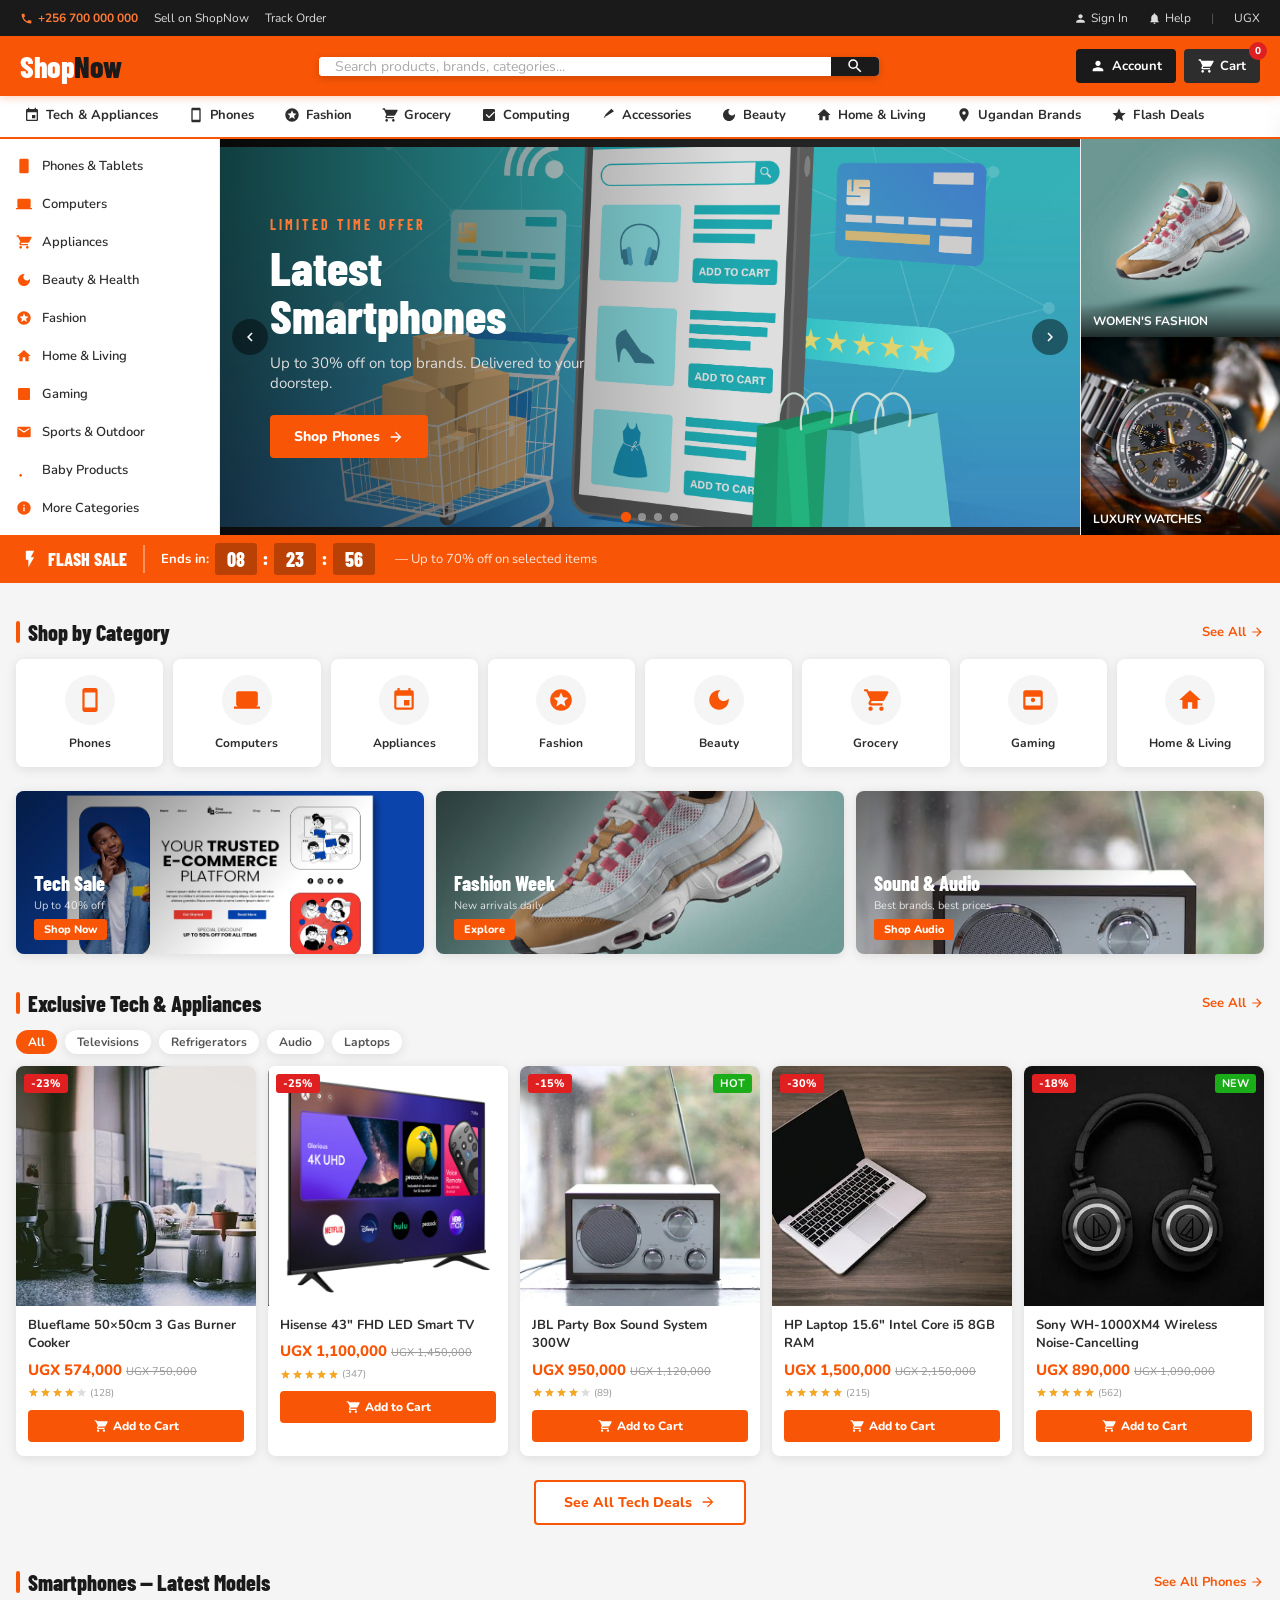
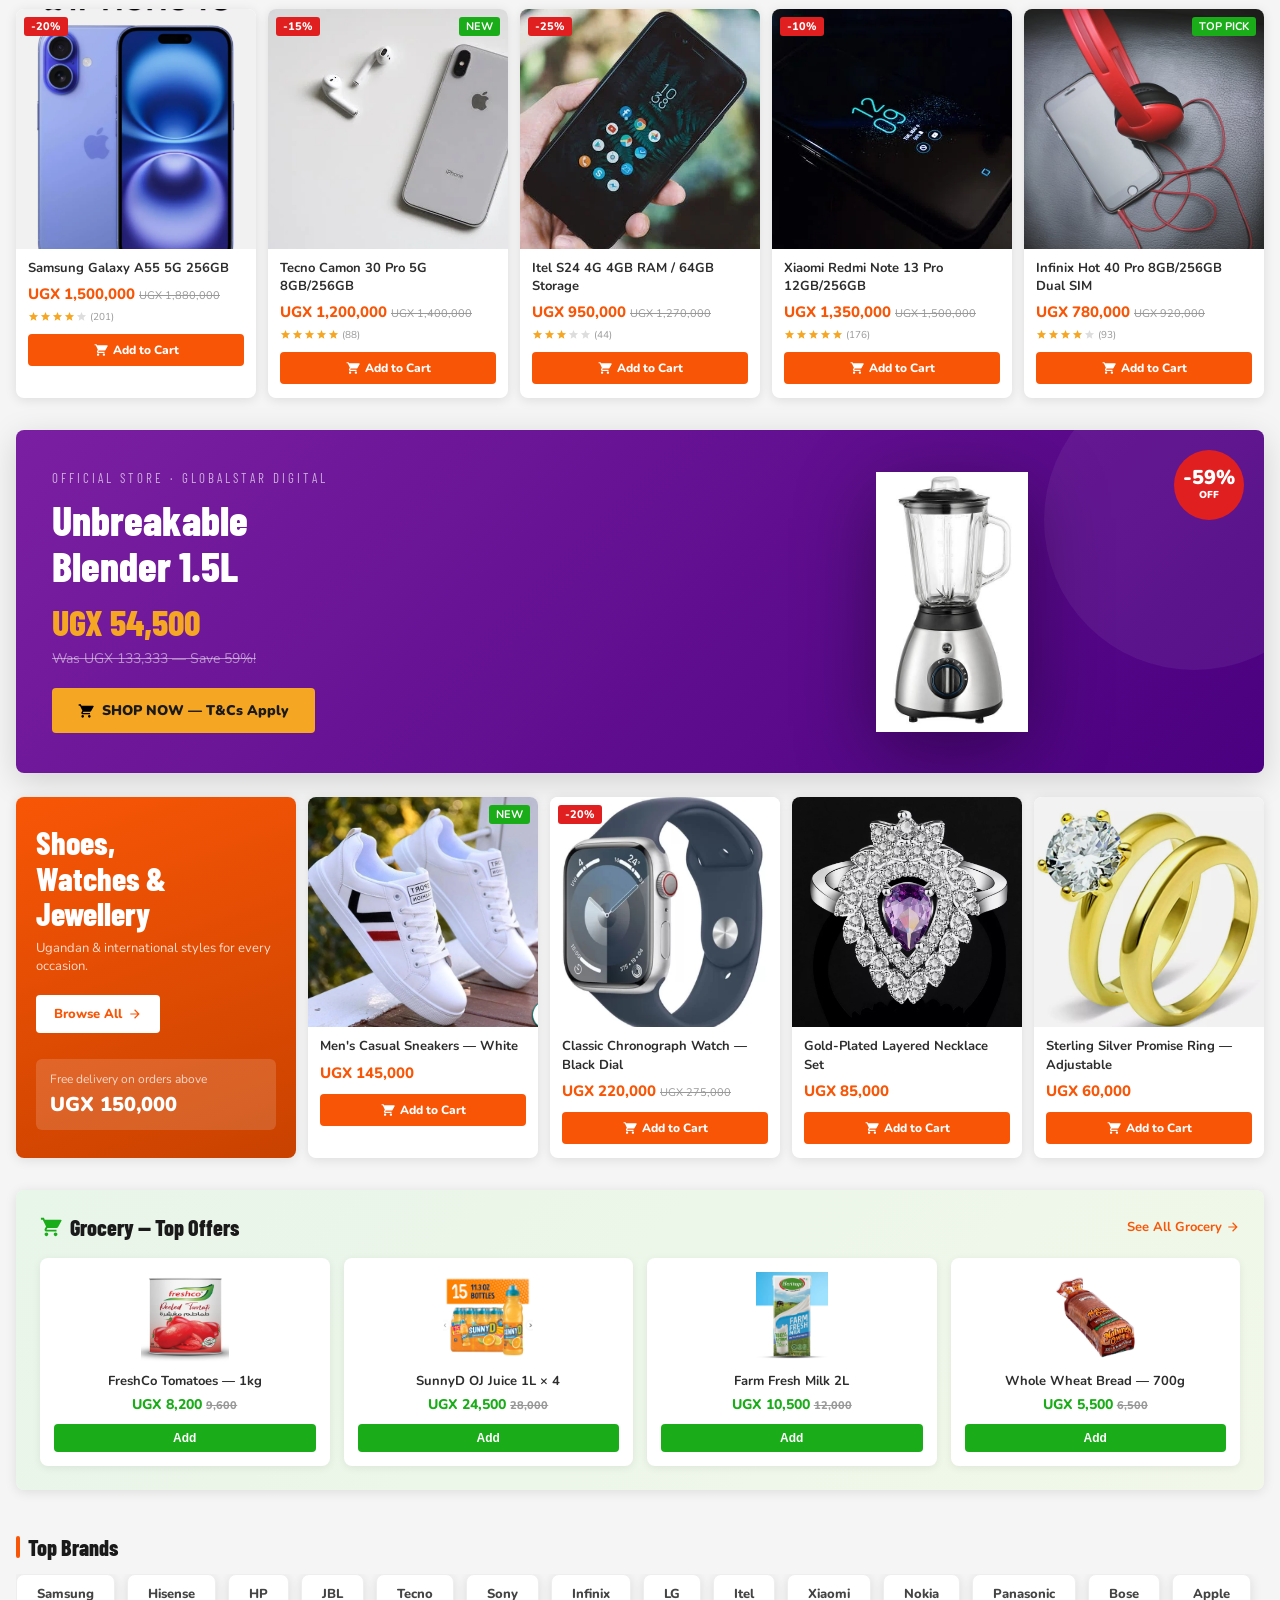
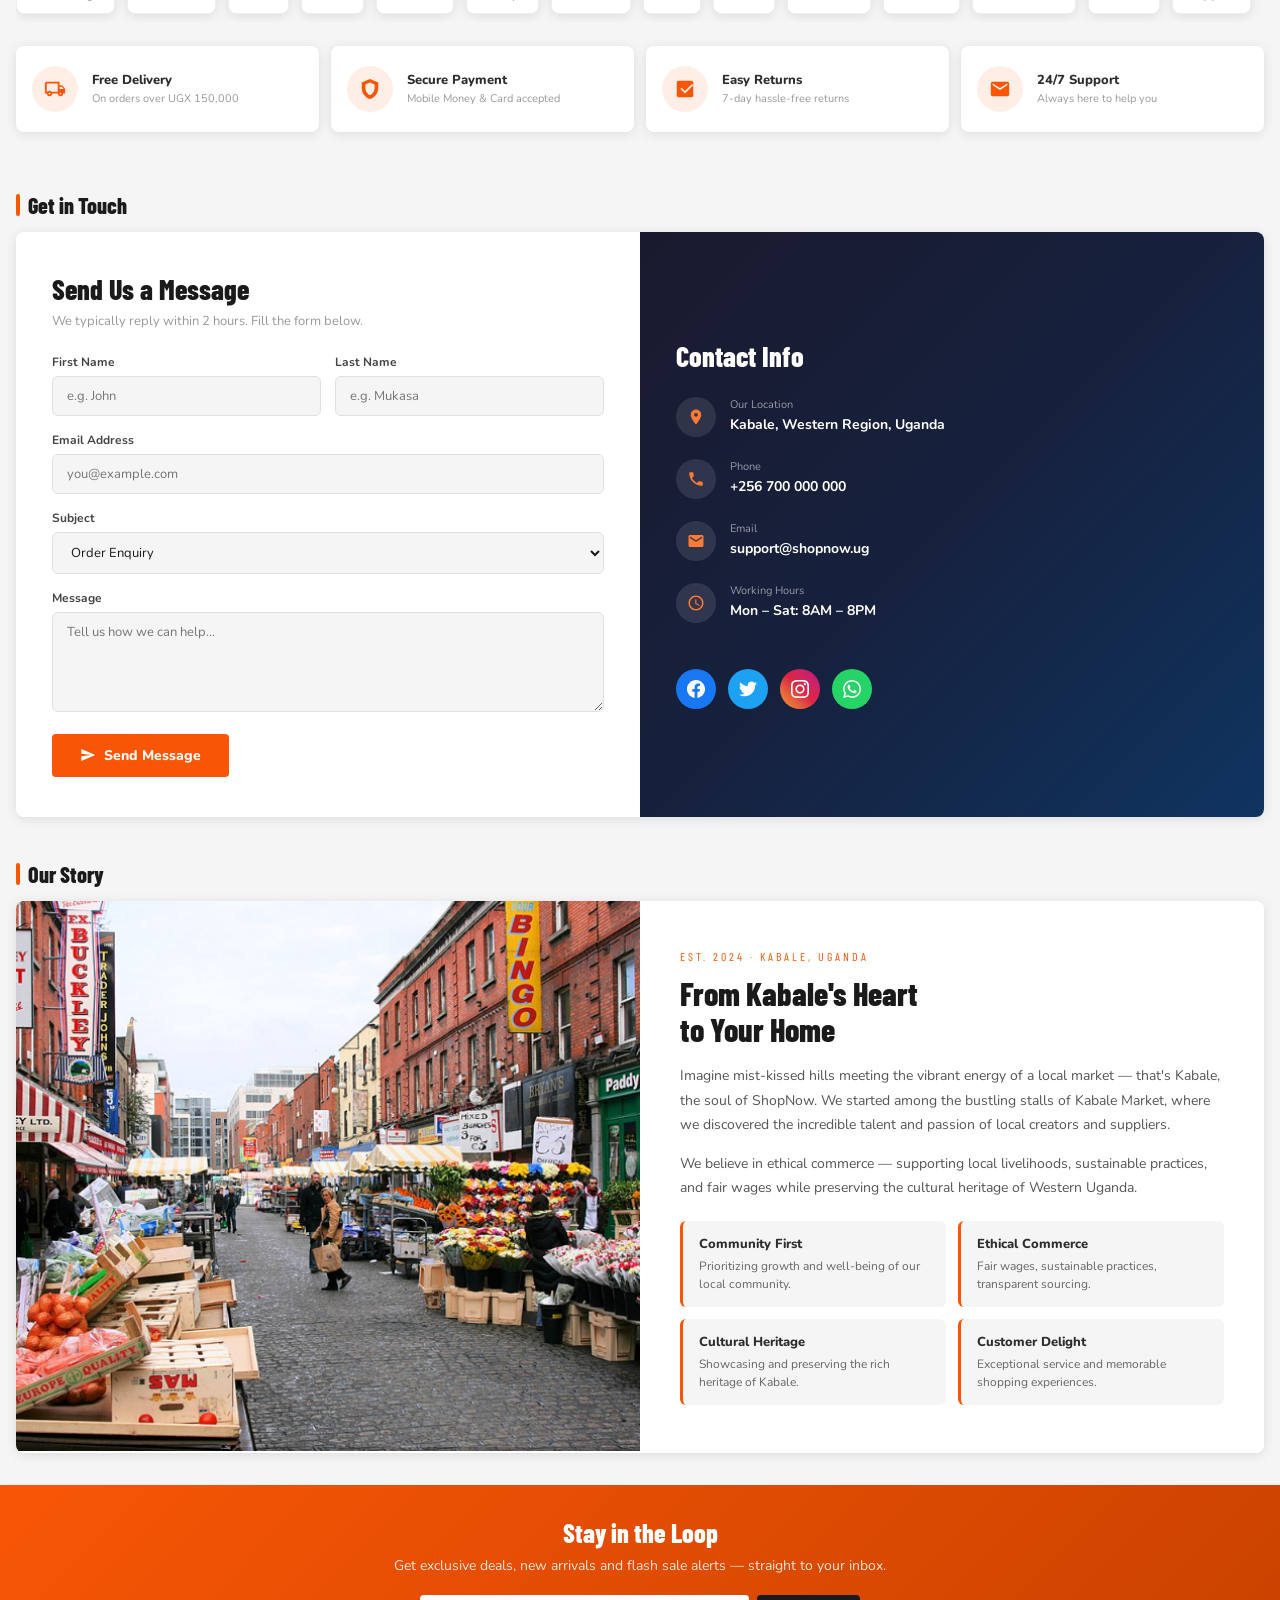
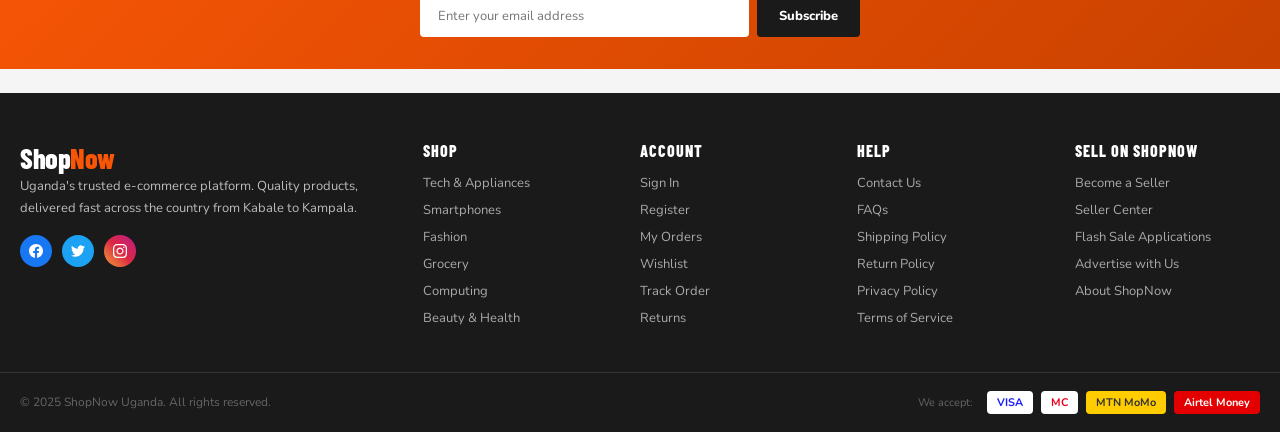
<file: index.html>
<!DOCTYPE html>
<html lang="en">
<head>
    <meta charset="UTF-8">
    <meta name="viewport" content="width=device-width, initial-scale=1.0">
    <title>ShopNow Uganda - Your #1 Online Store</title>
    <link rel="preconnect" href="https://fonts.googleapis.com">
    <link href="https://fonts.googleapis.com/css2?family=Nunito:wght@400;600;700;800;900&family=Barlow+Condensed:wght@600;700;800&display=swap" rel="stylesheet">
    <style>
        /* ===== CSS VARIABLES ===== */
        :root {
            --orange: #F85606;
            --orange-dark: #c94200;
            --orange-light: #ff7a35;
            --dark: #1a1a1a;
            --dark2: #2d2d2d;
            --mid: #444;
            --light-gray: #f5f5f5;
            --gray: #999;
            --white: #fff;
            --green: #1aad19;
            --blue: #0060df;
            --gold: #f5a623;
            --badge-red: #e02020;
            --radius: 8px;
            --shadow: 0 2px 12px rgba(0,0,0,0.10);
            --shadow-lg: 0 8px 32px rgba(0,0,0,0.15);
            --font-main: 'Nunito', sans-serif;
            --font-display: 'Barlow Condensed', sans-serif;
            --nav-h: 60px;
            --topbar-h: 36px;
        }

        /* ===== RESET ===== */
        *, *::before, *::after { margin:0; padding:0; box-sizing:border-box; }
        html { scroll-behavior: smooth; }
        body { font-family: var(--font-main); background: var(--light-gray); color: var(--dark); overflow-x: hidden; }
        img { max-width:100%; display:block; }
        a { text-decoration:none; color:inherit; }
        ul { list-style:none; }

        /* ===== TOP BAR ===== */
        .topbar {
            background: var(--dark);
            height: var(--topbar-h);
            display: flex;
            align-items: center;
            justify-content: space-between;
            padding: 0 20px;
            font-size: 12px;
            color: #ccc;
            position: sticky;
            top: 0;
            z-index: 2000;
        }
        .topbar-left { display:flex; align-items:center; gap:16px; }
        .topbar-right { display:flex; align-items:center; gap:20px; }
        .topbar a { color:#ddd; transition:color .2s; }
        .topbar a:hover { color:var(--orange); }
        .topbar .topbar-phone { display:flex; align-items:center; gap:5px; color:var(--orange-light); font-weight:700; }
        .topbar-right .topbar-link { display:flex; align-items:center; gap:4px; }

        /* ===== NAV ===== */
        nav {
            background: var(--orange);
            height: var(--nav-h);
            position: sticky;
            top: var(--topbar-h);
            z-index: 1999;
            box-shadow: 0 2px 8px rgba(248,86,6,.25);
        }
        .nav-container {
            max-width: 1280px;
            margin: 0 auto;
            height: 100%;
            display: flex;
            align-items: center;
            justify-content: space-between;
            padding: 0 20px;
            gap: 16px;
        }
        .logo {
            font-family: var(--font-display);
            font-size: 30px;
            font-weight: 800;
            color: var(--white);
            letter-spacing: -0.5px;
            white-space: nowrap;
        }
        .logo span { color: var(--dark); }

        /* Search */
        .nav-search {
            flex: 1;
            max-width: 560px;
            display: flex;
            background: var(--white);
            border-radius: 4px;
            overflow: hidden;
            box-shadow: 0 2px 8px rgba(0,0,0,.18);
        }
        .nav-search input {
            flex:1; border:none; outline:none;
            padding: 0 16px; font-size:14px; font-family:var(--font-main);
            color: var(--dark);
        }
        .nav-search input::placeholder { color: #aaa; }
        .nav-search button {
            background: var(--dark);
            border:none; cursor:pointer;
            width:48px; display:flex; align-items:center; justify-content:center;
            transition: background .2s;
        }
        .nav-search button:hover { background: var(--dark2); }
        .nav-search button svg { fill: white; }

        /* Nav actions */
        .nav-actions { display:flex; align-items:center; gap:8px; }
        .nav-btn {
            background: var(--dark);
            color: white;
            border:none; border-radius:4px; cursor:pointer;
            padding: 8px 14px;
            font-family: var(--font-main);
            font-size:13px; font-weight:700;
            display:flex; align-items:center; gap:6px;
            transition: background .2s, transform .1s;
            white-space:nowrap;
        }
        .nav-btn:hover { background:#000; transform: translateY(-1px); }
        .nav-btn.cart { background: var(--dark2); position:relative; }
        .cart-count {
            position:absolute; top:-7px; right:-7px;
            background: var(--badge-red); color:white;
            border-radius:50%; width:18px; height:18px;
            font-size:10px; font-weight:800;
            display:flex; align-items:center; justify-content:center;
        }

        /* Hamburger */
        .hamburger { display:none; background:none; border:none; cursor:pointer; padding:6px; }
        .hamburger span { display:block; width:24px; height:2.5px; background:white; margin:5px 0; border-radius:2px; transition: all .3s; }

        /* ===== CATEGORY BAR ===== */
        .cat-bar {
            background: var(--white);
            border-bottom: 2px solid var(--orange);
            overflow-x: auto;
            -webkit-overflow-scrolling: touch;
            scrollbar-width: none;
        }
        .cat-bar::-webkit-scrollbar { display:none; }
        .cat-bar-inner {
            max-width: 1280px;
            margin: 0 auto;
            display: flex;
            align-items: stretch;
            padding: 0 10px;
            gap: 2px;
        }
        .cat-item {
            display:flex; align-items:center; gap:6px;
            padding: 10px 14px;
            font-size:13px; font-weight:700;
            color: var(--dark2);
            white-space:nowrap;
            cursor:pointer;
            transition: color .2s, background .2s;
            border-bottom: 3px solid transparent;
        }
        .cat-item:hover { color: var(--orange); border-bottom-color: var(--orange); }
        .cat-item svg { width:16px; height:16px; fill: currentColor; }

        /* ===== HERO SLIDER ===== */
        .hero { background: var(--dark2); overflow:hidden; }
        .hero-layout {
            max-width: 1280px;
            margin: 0 auto;
            display: grid;
            grid-template-columns: 220px 1fr 200px;
            gap: 0;
            min-height: 380px;
        }

        /* Side nav */
        .hero-sidenav {
            background: var(--white);
            border-right: 1px solid #eee;
            padding: 8px 0;
        }
        .hero-sidenav a {
            display:flex; align-items:center; gap:10px;
            padding: 10px 16px;
            font-size:13px; font-weight:600;
            color: var(--dark2);
            transition: background .15s, color .15s;
        }
        .hero-sidenav a:hover { background: var(--light-gray); color: var(--orange); }
        .hero-sidenav a svg { width:16px; height:16px; fill:var(--orange); flex-shrink:0; }

        /* Main slider */
        .slider-container {
            overflow: hidden;
            position: relative;
            background: linear-gradient(135deg, #1a1a1a 0%, #2d2d2d 100%);
        }
        .sli {
            display: flex;
            transition: transform 0.6s cubic-bezier(.77,0,.18,1);
            height: 100%;
        }
        .slid {
            min-width: 100%;
            display: flex;
            align-items: center;
            justify-content: center;
            position: relative;
            overflow: hidden;
        }
        .slid img { width:100%; height:380px; object-fit:cover; opacity:.85; }
        .slide-overlay {
            position:absolute; inset:0;
            background: linear-gradient(90deg, rgba(0,0,0,.65) 0%, transparent 60%);
            display:flex; flex-direction:column; justify-content:center;
            padding: 40px 50px;
        }
        .slide-label {
            font-family: var(--font-display);
            font-size: 14px; font-weight:700; letter-spacing:3px;
            text-transform:uppercase; color: var(--orange-light);
            margin-bottom: 10px;
        }
        .slide-title {
            font-family: var(--font-display);
            font-size: 48px; font-weight:800; line-height:1;
            color: white; margin-bottom:14px;
        }
        .slide-sub { font-size:15px; color:#ddd; margin-bottom:22px; max-width:320px; }
        .slide-btn {
            display:inline-flex; align-items:center; gap:8px;
            background: var(--orange); color:white;
            padding:12px 24px; border-radius:4px;
            font-weight:800; font-size:14px;
            width:fit-content;
            transition: background .2s, transform .15s;
        }
        .slide-btn:hover { background: var(--orange-dark); transform: translateX(3px); }

        /* Slider dots */
        .slider-dots {
            position:absolute; bottom:14px; left:50%; transform:translateX(-50%);
            display:flex; gap:8px;
        }
        .dot {
            width:8px; height:8px; border-radius:50%;
            background:rgba(255,255,255,.4); cursor:pointer;
            transition: background .3s, transform .3s;
        }
        .dot.active { background:var(--orange); transform:scale(1.3); }

        /* Slider arrows */
        .slider-arrow {
            position:absolute; top:50%; transform:translateY(-50%);
            background:rgba(0,0,0,.45); color:white; border:none; cursor:pointer;
            width:36px; height:36px; border-radius:50%;
            display:flex; align-items:center; justify-content:center;
            transition: background .2s;
            z-index:5;
        }
        .slider-arrow:hover { background:rgba(0,0,0,.75); }
        .slider-arrow.prev { left:12px; }
        .slider-arrow.next { right:12px; }

        /* Right banners */
        .hero-banners {
            display:flex; flex-direction:column; gap:0;
            background: var(--white);
            border-left:1px solid #eee;
        }
        .hero-banner {
            flex:1; overflow:hidden; position:relative; cursor:pointer;
        }
        .hero-banner img { width:100%; height:100%; object-fit:cover; transition: transform .4s; }
        .hero-banner:hover img { transform:scale(1.06); }
        .hero-banner-label {
            position:absolute; bottom:0; left:0; right:0;
            background:linear-gradient(transparent, rgba(0,0,0,.7));
            color:white; padding:10px 12px 8px;
            font-size:12px; font-weight:700; text-transform:uppercase;
        }

        /* ===== FLASH SALE STRIP ===== */
        .flash-strip {
            background: var(--orange);
            padding: 8px 20px;
            display:flex; align-items:center; gap:16px;
            overflow:hidden;
        }
        .flash-label {
            font-family: var(--font-display);
            font-size:18px; font-weight:800;
            color: white; white-space:nowrap;
            display:flex; align-items:center; gap:8px;
        }
        .flash-label svg { fill:white; }
        .flash-divider { width:2px; height:28px; background:rgba(255,255,255,.35); flex-shrink:0; }
        .flash-countdown {
            display:flex; align-items:center; gap:6px;
            color:white; font-size:13px; font-weight:700;
        }
        .countdown-block {
            background:rgba(0,0,0,.25);
            padding:4px 10px; border-radius:3px;
            font-family: var(--font-display);
            font-size:20px; font-weight:800;
            min-width:42px; text-align:center;
        }
        .colon { font-size:18px; font-weight:900; }
        .flash-strip-text {
            color:rgba(255,255,255,.85); font-size:13px; margin-left:4px;
        }

        /* ===== SECTION WRAPPER ===== */
        .section-wrap {
            max-width: 1280px;
            margin: 0 auto;
            padding: 0 16px;
        }

        /* ===== SECTION HEADERS ===== */
        .sec-head {
            display:flex; align-items:center; justify-content:space-between;
            padding: 20px 0 14px;
        }
        .sec-title {
            font-family: var(--font-display);
            font-size:22px; font-weight:800;
            color: var(--dark);
            display:flex; align-items:center; gap:8px;
        }
        .sec-title .bar {
            width:4px; height:22px; background:var(--orange); border-radius:2px;
        }
        .sec-see-all {
            font-size:13px; font-weight:700; color:var(--orange);
            display:flex; align-items:center; gap:4px;
            transition: gap .2s;
        }
        .sec-see-all:hover { gap:8px; }

        /* ===== PRODUCT GRID ===== */
        .prod-grid {
            display: grid;
            grid-template-columns: repeat(5, 1fr);
            gap: 12px;
            padding-bottom: 8px;
        }
        .prod-grid-6 { grid-template-columns: repeat(6, 1fr); }

        .prod-card {
            background: var(--white);
            border-radius: var(--radius);
            overflow: hidden;
            box-shadow: var(--shadow);
            cursor: pointer;
            transition: transform .25s, box-shadow .25s;
            position: relative;
        }
        .prod-card:hover { transform: translateY(-4px); box-shadow: var(--shadow-lg); }

        .prod-img-wrap {
            position: relative;
            overflow: hidden;
            background: #f9f9f9;
            aspect-ratio: 1;
        }
        .prod-img-wrap img {
            width:100%; height:100%; object-fit:cover;
            transition: transform .4s;
        }
        .prod-card:hover .prod-img-wrap img { transform:scale(1.06); }

        .badge-discount {
            position:absolute; top:8px; left:8px;
            background:var(--badge-red); color:white;
            padding:2px 7px; border-radius:3px;
            font-size:11px; font-weight:800;
        }
        .badge-new {
            position:absolute; top:8px; right:8px;
            background:var(--green); color:white;
            padding:2px 7px; border-radius:3px;
            font-size:11px; font-weight:700;
        }
        .prod-wishlist {
            position:absolute; bottom:8px; right:8px;
            background:white; border:none; border-radius:50%;
            width:30px; height:30px; cursor:pointer;
            display:flex; align-items:center; justify-content:center;
            box-shadow: 0 2px 6px rgba(0,0,0,.15);
            opacity:0; transition: opacity .2s;
        }
        .prod-card:hover .prod-wishlist { opacity:1; }
        .prod-wishlist svg { fill: #ccc; transition: fill .2s; }
        .prod-wishlist:hover svg { fill: var(--badge-red); }

        .prod-info { padding: 10px 12px 14px; }
        .prod-name {
            font-size:13px; font-weight:700; color:var(--dark2);
            margin-bottom:6px; line-height:1.4;
            display:-webkit-box; -webkit-line-clamp:2; -webkit-box-orient:vertical; overflow:hidden;
        }
        .prod-price { font-size:15px; font-weight:800; color:var(--orange); }
        .prod-old { font-size:11px; color:var(--gray); text-decoration:line-through; margin-left:4px; }
        .prod-rating {
            display:flex; align-items:center; gap:3px;
            margin-top:5px;
        }
        .stars { display:flex; gap:1px; }
        .stars svg { width:11px; height:11px; fill:var(--gold); }
        .stars svg.empty { fill:#ddd; }
        .rating-count { font-size:10px; color:var(--gray); }
        .prod-add-btn {
            width:100%; margin-top:10px;
            background: var(--orange); color:white; border:none;
            padding:8px; border-radius:4px; cursor:pointer;
            font-family:var(--font-main); font-size:12px; font-weight:800;
            display:flex; align-items:center; justify-content:center; gap:5px;
            transition: background .2s;
        }
        .prod-add-btn:hover { background:var(--orange-dark); }

        /* ===== PROMO BANNERS ===== */
        .promo-row {
            display:grid;
            grid-template-columns: repeat(3,1fr);
            gap:12px;
            padding: 8px 0 16px;
        }
        .promo-banner {
            border-radius: var(--radius);
            overflow:hidden;
            position:relative;
            cursor:pointer;
            aspect-ratio: 3/1.2;
            box-shadow: var(--shadow);
        }
        .promo-banner img { width:100%; height:100%; object-fit:cover; transition: transform .4s; }
        .promo-banner:hover img { transform:scale(1.04); }
        .promo-overlay {
            position:absolute; inset:0;
            background:linear-gradient(135deg, rgba(0,0,0,.6) 0%, transparent 65%);
            display:flex; flex-direction:column; justify-content:flex-end;
            padding:14px 18px;
        }
        .promo-title { font-family:var(--font-display); font-size:20px; font-weight:800; color:white; }
        .promo-sub { font-size:11px; color:rgba(255,255,255,.8); margin-top:3px; }
        .promo-tag {
            background:var(--orange); color:white;
            padding:3px 10px; border-radius:3px;
            font-size:11px; font-weight:800;
            width:fit-content; margin-top:6px;
        }

        /* ===== BRAND LOGOS ===== */
        .brands-row {
            display:flex; gap:12px; overflow-x:auto;
            padding-bottom:8px; scrollbar-width:none;
        }
        .brands-row::-webkit-scrollbar { display:none; }
        .brand-chip {
            background:white; border:1.5px solid #eee; border-radius:var(--radius);
            padding:10px 20px; flex-shrink:0; cursor:pointer;
            font-weight:800; font-size:13px; color:#444;
            transition: border-color .2s, color .2s, transform .15s;
            box-shadow: var(--shadow);
        }
        .brand-chip:hover { border-color:var(--orange); color:var(--orange); transform:translateY(-2px); }

        /* ===== CATEGORY TILES ===== */
        .cat-tiles {
            display:grid;
            grid-template-columns: repeat(8, 1fr);
            gap:10px;
            padding-bottom:8px;
        }
        .cat-tile {
            background:white; border-radius:var(--radius);
            padding:16px 8px;
            text-align:center; cursor:pointer;
            box-shadow: var(--shadow);
            transition: transform .25s, box-shadow .25s;
        }
        .cat-tile:hover { transform:translateY(-4px); box-shadow: var(--shadow-lg); }
        .cat-tile-icon {
            width:50px; height:50px; border-radius:50%;
            background:var(--light-gray);
            display:flex; align-items:center; justify-content:center;
            margin: 0 auto 10px;
        }
        .cat-tile-icon svg { width:26px; height:26px; fill:var(--orange); }
        .cat-tile-name { font-size:12px; font-weight:700; color:var(--dark2); }

        /* ===== FASHION SECTION ===== */
        .fashion-grid {
            display:grid;
            grid-template-columns: 280px 1fr;
            gap:12px;
            padding-bottom:8px;
        }
        .fashion-side {
            background:linear-gradient(160deg, var(--orange) 0%, var(--orange-dark) 100%);
            border-radius:var(--radius);
            padding:28px 20px;
            display:flex; flex-direction:column; justify-content:space-between;
            box-shadow: var(--shadow);
        }
        .fashion-side-title {
            font-family: var(--font-display);
            font-size:32px; font-weight:800; color:white; line-height:1.1;
        }
        .fashion-side-sub { font-size:13px; color:rgba(255,255,255,.8); margin-top:8px; }
        .fashion-see-all {
            display:inline-flex; align-items:center; gap:6px;
            background:white; color:var(--orange);
            padding:10px 18px; border-radius:4px;
            font-weight:800; font-size:13px;
            width:fit-content; margin-top:20px;
            transition: transform .2s;
        }
        .fashion-see-all:hover { transform:translateX(4px); }
        .fashion-items {
            display:grid; grid-template-columns: repeat(4,1fr); gap:12px;
        }

        /* ===== GROCERY SECTION ===== */
        .grocery-band {
            background:linear-gradient(135deg, #e8f5e9, #f1f8e9);
            border-radius:var(--radius);
            padding:24px;
            box-shadow: var(--shadow);
            margin-bottom:8px;
        }
        .grocery-head {
            display:flex; align-items:center; justify-content:space-between;
            margin-bottom:18px;
        }
        .grocery-title {
            font-family:var(--font-display);
            font-size:22px; font-weight:800; color:var(--dark);
            display:flex; align-items:center; gap:8px;
        }
        .grocery-grid {
            display:grid;
            grid-template-columns: repeat(4,1fr);
            gap:14px;
        }
        .groc-card {
            background:white; border-radius:var(--radius);
            padding:14px; text-align:center;
            box-shadow: 0 2px 8px rgba(0,0,0,.07);
            cursor:pointer; transition: transform .25s;
        }
        .groc-card:hover { transform:translateY(-4px); }
        .groc-card img { width:90px; height:90px; object-fit:contain; margin:0 auto 10px; }
        .groc-name { font-size:13px; font-weight:700; color:var(--dark2); margin-bottom:5px; }
        .groc-price { font-size:14px; font-weight:800; color:var(--green); }
        .groc-old { font-size:11px; color:var(--gray); text-decoration:line-through; }

        /* ===== OFFER HERO ===== */
        .offer-hero {
            border-radius:var(--radius);
            overflow:hidden;
            background:linear-gradient(135deg, #7B1FA2 0%, #4A0080 100%);
            display:grid; grid-template-columns:1fr 1fr;
            box-shadow: var(--shadow-lg);
            margin-bottom:8px;
        }
        .offer-hero-left {
            padding:40px 36px;
            display:flex; flex-direction:column; justify-content:center;
        }
        .offer-eyebrow {
            font-family:var(--font-display);
            font-size:13px; letter-spacing:3px; text-transform:uppercase;
            color:rgba(255,255,255,.65); margin-bottom:10px;
        }
        .offer-hero-title {
            font-family:var(--font-display);
            font-size:42px; font-weight:800; color:white; line-height:1.1;
            margin-bottom:12px;
        }
        .offer-hero-price {
            font-family:var(--font-display);
            font-size:36px; font-weight:800; color:var(--gold);
            margin-bottom:6px;
        }
        .offer-hero-old {
            font-size:14px; color:rgba(255,255,255,.5);
            text-decoration:line-through; margin-bottom:20px;
        }
        .offer-cta {
            display:inline-flex; align-items:center; gap:8px;
            background:var(--gold); color:var(--dark);
            padding:13px 26px; border-radius:4px;
            font-weight:900; font-size:14px;
            width:fit-content;
            transition: transform .2s, box-shadow .2s;
        }
        .offer-cta:hover { transform:translateY(-3px); box-shadow:0 8px 24px rgba(245,166,35,.4); }
        .offer-hero-right {
            display:flex; align-items:center; justify-content:center;
            padding:24px; position:relative;
            overflow:hidden;
        }
        .offer-hero-right::before {
            content:'';
            position:absolute;
            width:300px; height:300px;
            background:rgba(255,255,255,.06);
            border-radius:50%; right:-80px; top:-60px;
        }
        .offer-hero-right img {
            max-height:260px; object-fit:contain;
            position:relative; z-index:1;
            filter:drop-shadow(0 20px 40px rgba(0,0,0,.4));
        }
        .offer-badge-big {
            position:absolute; top:20px; right:20px;
            background:var(--badge-red);
            width:70px; height:70px; border-radius:50%;
            display:flex; flex-direction:column; align-items:center; justify-content:center;
            color:white; font-weight:900;
        }
        .offer-badge-big span:first-child { font-size:20px; line-height:1; }
        .offer-badge-big span:last-child { font-size:10px; }

        /* ===== SERVICES ROW ===== */
        .services-row {
            display:grid; grid-template-columns:repeat(4,1fr); gap:12px;
            padding:16px 0;
        }
        .service-card {
            background:white; border-radius:var(--radius);
            padding:20px 16px;
            display:flex; align-items:center; gap:14px;
            box-shadow: var(--shadow);
            transition: transform .25s;
        }
        .service-card:hover { transform:translateY(-3px); }
        .service-icon {
            width:46px; height:46px; border-radius:50%;
            background:rgba(248,86,6,.1);
            display:flex; align-items:center; justify-content:center;
            flex-shrink:0;
        }
        .service-icon svg { width:22px; height:22px; fill:var(--orange); }
        .service-title { font-size:13px; font-weight:800; color:var(--dark2); }
        .service-sub { font-size:11px; color:var(--gray); margin-top:2px; }

        /* ===== CONTACT ===== */
        .contact-section {
            background:white; border-radius:var(--radius);
            overflow:hidden; box-shadow:var(--shadow);
            display:grid; grid-template-columns:1fr 1fr;
            margin-bottom:8px;
        }
        .contact-form-side { padding:40px 36px; }
        .contact-map-side {
            background:linear-gradient(135deg, #1a1a2e 0%, #16213e 50%, #0f3460 100%);
            padding:40px 36px;
            display:flex; flex-direction:column; justify-content:center;
            color:white;
        }
        .contact-title {
            font-family:var(--font-display);
            font-size:28px; font-weight:800; color:var(--dark);
            margin-bottom:6px;
        }
        .contact-sub { font-size:13px; color:var(--gray); margin-bottom:24px; }
        .form-row { display:grid; grid-template-columns:1fr 1fr; gap:14px; }
        .form-grp { margin-bottom:16px; }
        .form-grp label { display:block; font-size:12px; font-weight:700; color:var(--mid); margin-bottom:6px; }
        .form-grp input, .form-grp textarea, .form-grp select {
            width:100%; padding:10px 14px;
            border:1.5px solid #e0e0e0; border-radius:6px;
            font-family:var(--font-main); font-size:13px; color:var(--dark);
            transition: border-color .2s;
            background: var(--light-gray);
        }
        .form-grp input:focus, .form-grp textarea:focus { outline:none; border-color:var(--orange); background:white; }
        .form-grp textarea { resize:vertical; min-height:100px; }
        .btn-submit {
            background:var(--orange); color:white; border:none;
            padding:12px 28px; border-radius:4px; cursor:pointer;
            font-family:var(--font-main); font-size:14px; font-weight:800;
            display:flex; align-items:center; gap:8px;
            transition: background .2s, transform .15s;
        }
        .btn-submit:hover { background:var(--orange-dark); transform:translateY(-2px); }

        .contact-info-item {
            display:flex; align-items:flex-start; gap:14px;
            margin-bottom:22px;
        }
        .contact-info-icon {
            width:40px; height:40px; border-radius:50%;
            background:rgba(255,255,255,.1);
            display:flex; align-items:center; justify-content:center;
            flex-shrink:0;
        }
        .contact-info-icon svg { width:18px; height:18px; fill:var(--orange-light); }
        .contact-info-label { font-size:11px; color:rgba(255,255,255,.55); margin-bottom:3px; }
        .contact-info-val { font-size:14px; font-weight:700; color:white; }
        .socials-row { display:flex; gap:12px; margin-top:24px; }
        .social-btn {
            width:40px; height:40px; border-radius:50%;
            display:flex; align-items:center; justify-content:center;
            transition: transform .2s, opacity .2s;
        }
        .social-btn:hover { transform:translateY(-3px); opacity:.85; }
        .social-btn svg { width:18px; height:18px; fill:white; }
        .social-btn.fb { background:#1877f2; }
        .social-btn.tw { background:#1da1f2; }
        .social-btn.ig { background:linear-gradient(45deg,#f09433,#e6683c,#dc2743,#cc2366,#bc1888); }
        .social-btn.wa { background:#25d366; }

        /* ===== ABOUT ===== */
        .about-section {
            background:white; border-radius:var(--radius);
            overflow:hidden; box-shadow:var(--shadow);
            display:grid; grid-template-columns:1fr 1fr;
            margin-bottom:8px;
        }
        .about-img-side { overflow:hidden; min-height:360px; }
        .about-img-side img { width:100%; height:100%; object-fit:cover; }
        .about-content-side { padding:48px 40px; }
        .about-eyebrow {
            font-family:var(--font-display);
            font-size:12px; letter-spacing:3px; text-transform:uppercase;
            color:var(--orange); margin-bottom:12px;
        }
        .about-title {
            font-family:var(--font-display);
            font-size:32px; font-weight:800; color:var(--dark);
            line-height:1.15; margin-bottom:16px;
        }
        .about-p { font-size:14px; line-height:1.75; color:#555; margin-bottom:14px; }
        .values-grid { display:grid; grid-template-columns:1fr 1fr; gap:12px; margin-top:20px; }
        .value-item {
            background:var(--light-gray); border-radius:6px;
            padding:14px 16px;
            border-left:3px solid var(--orange);
        }
        .value-item strong { font-size:13px; font-weight:800; color:var(--dark2); display:block; margin-bottom:4px; }
        .value-item p { font-size:12px; color:#666; line-height:1.5; }

        /* ===== FOOTER ===== */
        .footer {
            background:var(--dark);
            color:#bbb;
            padding:48px 0 0;
            margin-top:24px;
        }
        .footer-inner {
            max-width:1280px; margin:0 auto; padding:0 20px;
            display:grid; grid-template-columns:2fr 1fr 1fr 1fr 1fr;
            gap:32px;
        }
        .footer-brand .logo { font-size:28px; margin-bottom:14px; }
        .footer-brand p { font-size:13px; line-height:1.7; margin-bottom:16px; }
        .footer-col-title {
            font-family:var(--font-display);
            font-size:16px; font-weight:800; color:white;
            margin-bottom:14px; text-transform:uppercase; letter-spacing:1px;
        }
        .footer-col a { display:block; font-size:13px; margin-bottom:9px; color:#aaa; transition:color .2s; }
        .footer-col a:hover { color:var(--orange); }
        .footer-bottom {
            border-top:1px solid #333;
            margin-top:36px; padding:18px 20px;
            max-width:1280px; margin-left:auto; margin-right:auto;
            display:flex; align-items:center; justify-content:space-between;
        }
        .footer-bottom p { font-size:12px; color:#666; }
        .payment-icons { display:flex; gap:8px; align-items:center; }
        .pay-badge {
            background:#333; border-radius:4px; padding:4px 10px;
            font-size:11px; font-weight:700; color:#ccc;
        }
        .pay-badge.visa { color:#1a1aff; background:#fff; }
        .pay-badge.mc { color:#eb001b; background:#fff; }
        .pay-badge.mtn { background:#ffcc00; color:#333; }
        .pay-badge.airtel { background:#e40000; color:white; }

        /* ===== NEWSLETTER STRIP ===== */
        .newsletter-strip {
            background:linear-gradient(135deg, var(--orange) 0%, var(--orange-dark) 100%);
            padding:32px 20px;
        }
        .newsletter-inner {
            max-width:600px; margin:0 auto;
            text-align:center;
        }
        .newsletter-title {
            font-family:var(--font-display);
            font-size:26px; font-weight:800; color:white; margin-bottom:8px;
        }
        .newsletter-sub { font-size:14px; color:rgba(255,255,255,.85); margin-bottom:20px; }
        .newsletter-form {
            display:flex; gap:8px; max-width:440px; margin:0 auto;
        }
        .newsletter-form input {
            flex:1; padding:12px 18px;
            border:none; border-radius:4px;
            font-family:var(--font-main); font-size:13px;
        }
        .newsletter-form input:focus { outline:none; }
        .newsletter-form button {
            background:var(--dark); color:white; border:none;
            padding:12px 22px; border-radius:4px;
            font-family:var(--font-main); font-weight:800; font-size:13px;
            cursor:pointer; white-space:nowrap;
            transition:background .2s;
        }
        .newsletter-form button:hover { background:#000; }

        /* ===== MOBILE NAV ===== */
        .mobile-nav {
            display:none;
            position:fixed; bottom:0; left:0; right:0;
            background:white;
            border-top:1px solid #eee;
            z-index:3000;
            padding:6px 0 2px;
            box-shadow:0 -4px 16px rgba(0,0,0,.1);
        }
        .mobile-nav-inner { display:flex; justify-content:space-around; }
        .mob-nav-btn {
            display:flex; flex-direction:column; align-items:center; gap:3px;
            background:none; border:none; cursor:pointer;
            font-family:var(--font-main); font-size:10px; font-weight:700;
            color:#888; padding:4px 10px;
            transition:color .2s;
        }
        .mob-nav-btn.active, .mob-nav-btn:hover { color:var(--orange); }
        .mob-nav-btn svg { width:22px; height:22px; fill:currentColor; }

        /* ===== SIDEBAR (MOBILE) ===== */
        .sidebar-overlay {
            display:none; position:fixed; inset:0;
            background:rgba(0,0,0,.5); z-index:4000;
        }
        .sidebar-overlay.open { display:block; }
        .sidebar-drawer {
            position:fixed; top:0; left:-280px; bottom:0;
            width:280px; background:white; z-index:4001;
            transition:left .3s cubic-bezier(.77,0,.18,1);
            overflow-y:auto;
        }
        .sidebar-drawer.open { left:0; }
        .sidebar-header {
            background:var(--orange); padding:18px 16px;
            display:flex; align-items:center; justify-content:space-between;
        }
        .sidebar-header .logo { font-size:22px; }
        .sidebar-close { background:none; border:none; cursor:pointer; color:white; }
        .sidebar-close svg { width:22px; height:22px; fill:white; }
        .sidebar-links { padding:16px 0; }
        .sidebar-link {
            display:flex; align-items:center; gap:12px;
            padding:14px 20px; font-size:14px; font-weight:700;
            color:var(--dark2); border-bottom:1px solid #f0f0f0;
            transition: background .15s, color .15s;
        }
        .sidebar-link:hover { background:var(--light-gray); color:var(--orange); }
        .sidebar-link svg { width:18px; height:18px; fill:var(--orange); }

        /* ===== SCROLL TO TOP ===== */
        .scroll-top {
            position:fixed; bottom:80px; right:20px;
            background:var(--orange); color:white; border:none;
            width:42px; height:42px; border-radius:50%; cursor:pointer;
            display:flex; align-items:center; justify-content:center;
            box-shadow:0 4px 16px rgba(248,86,6,.4);
            opacity:0; pointer-events:none;
            transition:opacity .3s, transform .2s;
            z-index:1000;
        }
        .scroll-top.visible { opacity:1; pointer-events:auto; }
        .scroll-top:hover { transform:translateY(-3px); }
        .scroll-top svg { fill:white; width:18px; height:18px; }

        /* ===== TOAST ===== */
        .toast {
            position:fixed; top:110px; right:20px;
            background:var(--dark); color:white;
            padding:12px 20px; border-radius:8px;
            font-size:13px; font-weight:700;
            display:flex; align-items:center; gap:10px;
            box-shadow:var(--shadow-lg);
            transform:translateX(120%);
            transition:transform .4s cubic-bezier(.77,0,.18,1);
            z-index:9999;
        }
        .toast.show { transform:translateX(0); }
        .toast svg { fill:var(--green); width:18px; height:18px; flex-shrink:0; }

        /* ===== RESPONSIVE ===== */
        @media (max-width:1100px) {
            .hero-layout { grid-template-columns:1fr; }
            .hero-sidenav, .hero-banners { display:none; }
            .prod-grid { grid-template-columns:repeat(4,1fr); }
            .prod-grid-6 { grid-template-columns:repeat(4,1fr); }
            .cat-tiles { grid-template-columns:repeat(6,1fr); }
            .footer-inner { grid-template-columns:1fr 1fr 1fr; gap:24px; }
            .fashion-grid { grid-template-columns:1fr; }
            .fashion-items { grid-template-columns:repeat(4,1fr); }
        }
        @media (max-width:900px) {
            .topbar { display:none; }
            .promo-row { grid-template-columns:repeat(2,1fr); }
            .contact-section { grid-template-columns:1fr; }
            .about-section { grid-template-columns:1fr; }
            .about-img-side { min-height:220px; }
            .services-row { grid-template-columns:repeat(2,1fr); }
            .grocery-grid { grid-template-columns:repeat(2,1fr); }
        }
        @media (max-width:768px) {
            .nav-search { display:none; }
            .hamburger { display:flex; flex-direction:column; }
            .nav-actions .nav-btn:not(.cart) { display:none; }
            .prod-grid { grid-template-columns:repeat(2,1fr); }
            .prod-grid-6 { grid-template-columns:repeat(2,1fr); }
            .cat-tiles { grid-template-columns:repeat(4,1fr); }
            .footer-inner { grid-template-columns:1fr 1fr; }
            .mobile-nav { display:block; }
            body { padding-bottom:62px; }
            .slid img { height:220px; }
            .slide-title { font-size:28px; }
            .slide-overlay { padding:20px 24px; }
            .flash-strip { flex-wrap:wrap; }
            .offer-hero { grid-template-columns:1fr; }
            .offer-hero-right { display:none; }
            .fashion-items { grid-template-columns:repeat(2,1fr); }
            .promo-row { grid-template-columns:1fr; }
            .grocery-grid { grid-template-columns:repeat(2,1fr); }
            .form-row { grid-template-columns:1fr; }
            .newsletter-form { flex-direction:column; }
        }
        @media (max-width:480px) {
            .cat-tiles { grid-template-columns:repeat(3,1fr); }
            .prod-grid { grid-template-columns:repeat(2,1fr); gap:8px; }
            .services-row { grid-template-columns:1fr; }
            .footer-inner { grid-template-columns:1fr; }
            .values-grid { grid-template-columns:1fr; }
        }

        /* ===== ANIMATIONS ===== */
        @keyframes fadeInUp {
            from { opacity:0; transform:translateY(20px); }
            to { opacity:1; transform:translateY(0); }
        }
        .fade-in { animation: fadeInUp .5s ease forwards; }
        .section-wrap > * { animation: fadeInUp .45s ease forwards; }
    </style>
</head>
<body>

<!-- TOAST -->
<div class="toast" id="toast">
    <svg viewBox="0 0 24 24"><path d="M12 2C6.48 2 2 6.48 2 12s4.48 10 10 10 10-4.48 10-10S17.52 2 12 2zm-2 15l-5-5 1.41-1.41L10 14.17l7.59-7.59L19 8l-9 9z"/></svg>
    <span id="toast-msg">Added to cart!</span>
</div>

<!-- SCROLL TOP -->
<button class="scroll-top" id="scrollTop" onclick="window.scrollTo({top:0,behavior:'smooth'})">
    <svg viewBox="0 0 24 24"><path d="M7.41 15.41L12 10.83l4.59 4.58L18 14l-6-6-6 6z"/></svg>
</button>

<!-- SIDEBAR DRAWER (mobile) -->
<div class="sidebar-overlay" id="sidebarOverlay" onclick="closeSidebar()"></div>
<div class="sidebar-drawer" id="sidebarDrawer">
    <div class="sidebar-header">
        <a href="#" class="logo">Shop<span>Now</span></a>
        <button class="sidebar-close" onclick="closeSidebar()">
            <svg viewBox="0 0 24 24"><path d="M19 6.41L17.59 5 12 10.59 6.41 5 5 6.41 10.59 12 5 17.59 6.41 19 12 13.41 17.59 19 19 17.59 13.41 12z"/></svg>
        </button>
    </div>
    <div class="sidebar-links">
        <a href="#" class="sidebar-link">
            <svg viewBox="0 0 24 24"><path d="M10 20v-6h4v6h5v-8h3L12 3 2 12h3v8z"/></svg>Home
        </a>
        <a href="#products" class="sidebar-link" onclick="closeSidebar()">
            <svg viewBox="0 0 24 24"><path d="M17 12h-5v5h5v-5zM16 1v2H8V1H6v2H5c-1.11 0-1.99.9-1.99 2L3 19c0 1.1.89 2 2 2h14c1.1 0 2-.9 2-2V5c0-1.1-.9-2-2-2h-1V1h-2zm3 18H5V8h14v11z"/></svg>Products
        </a>
        <a href="#phones" class="sidebar-link" onclick="closeSidebar()">
            <svg viewBox="0 0 24 24"><path d="M17 1.01L7 1c-1.1 0-2 .9-2 2v18c0 1.1.9 2 2 2h10c1.1 0 2-.9 2-2V3c0-1.1-.9-1.99-2-1.99zM17 19H7V5h10v14z"/></svg>Phones
        </a>
        <a href="#fashion" class="sidebar-link" onclick="closeSidebar()">
            <svg viewBox="0 0 24 24"><path d="M11.99 2C6.47 2 2 6.48 2 12s4.47 10 9.99 10C17.52 22 22 17.52 22 12S17.52 2 11.99 2zm4.24 16L12 15.45 7.77 18l1.12-4.81-3.73-3.23 4.92-.42L12 5l1.92 4.53 4.92.42-3.73 3.23L16.23 18z"/></svg>Fashion
        </a>
        <a href="#grocery" class="sidebar-link" onclick="closeSidebar()">
            <svg viewBox="0 0 24 24"><path d="M7 18c-1.1 0-1.99.9-1.99 2S5.9 22 7 22s2-.9 2-2-.9-2-2-2zM1 2v2h2l3.6 7.59-1.35 2.45c-.16.28-.25.61-.25.96C5 16.1 6.1 17 7 17h11v-2H7.42c-.14 0-.25-.11-.25-.25l.03-.12.9-1.63H18c.75 0 1.41-.41 1.75-1.03l3.58-6.49A1 1 0 0022.46 4H5.21l-.94-2H1zm16 16c-1.1 0-1.99.9-1.99 2s.89 2 1.99 2 2-.9 2-2-.9-2-2-2z"/></svg>Grocery
        </a>
        <a href="#contact-us" class="sidebar-link" onclick="closeSidebar()">
            <svg viewBox="0 0 24 24"><path d="M20 4H4c-1.1 0-1.99.9-1.99 2L2 18c0 1.1.9 2 2 2h16c1.1 0 2-.9 2-2V6c0-1.1-.9-2-2-2zm0 4l-8 5-8-5V6l8 5 8-5v2z"/></svg>Contact Us
        </a>
        <a href="#about-us" class="sidebar-link" onclick="closeSidebar()">
            <svg viewBox="0 0 24 24"><path d="M12 2C6.48 2 2 6.48 2 12s4.48 10 10 10 10-4.48 10-10S17.52 2 12 2zm1 15h-2v-6h2v6zm0-8h-2V7h2v2z"/></svg>About Us
        </a>
    </div>
</div>

<!-- TOP BAR -->
<div class="topbar">
    <div class="topbar-left">
        <span class="topbar-phone">
            <svg viewBox="0 0 24 24" width="13" height="13" fill="currentColor"><path d="M6.62 10.79c1.44 2.83 3.76 5.14 6.59 6.59l2.2-2.2c.27-.27.67-.36 1.02-.24 1.12.37 2.33.57 3.57.57.55 0 1 .45 1 1V20c0 .55-.45 1-1 1-9.39 0-17-7.61-17-17 0-.55.45-1 1-1h3.5c.55 0 1 .45 1 1 0 1.25.2 2.45.57 3.57.11.35.03.74-.25 1.02l-2.2 2.2z"/></svg>
            +256 700 000 000
        </span>
        <a href="#">Sell on ShopNow</a>
        <a href="#">Track Order</a>
    </div>
    <div class="topbar-right">
        <a href="#" class="topbar-link">
            <svg viewBox="0 0 24 24" width="13" height="13" fill="currentColor"><path d="M12 12c2.21 0 4-1.79 4-4s-1.79-4-4-4-4 1.79-4 4 1.79 4 4 4zm0 2c-2.67 0-8 1.34-8 4v2h16v-2c0-2.66-5.33-4-8-4z"/></svg>
            Sign In
        </a>
        <a href="#" class="topbar-link">
            <svg viewBox="0 0 24 24" width="13" height="13" fill="currentColor"><path d="M12 22c1.1 0 2-.9 2-2h-4c0 1.1.9 2 2 2zm6-6v-5c0-3.07-1.64-5.64-4.5-6.32V4c0-.83-.67-1.5-1.5-1.5s-1.5.67-1.5 1.5v.68C7.63 5.36 6 7.92 6 11v5l-2 2v1h16v-1l-2-2z"/></svg>
            Help
        </a>
        <span style="color:#555">|</span>
        <a href="#">UGX</a>
    </div>
</div>

<!-- NAV -->
<nav>
    <div class="nav-container">
        <button class="hamburger" onclick="openSidebar()" aria-label="Menu">
            <span></span><span></span><span></span>
        </button>
        <a href="#" class="logo">Shop<span>Now</span></a>
        <div class="nav-search">
            <input type="text" placeholder="Search products, brands, categories..." id="searchInput">
            <button aria-label="Search">
                <svg viewBox="0 0 24 24" width="18" height="18"><path d="M15.5 14h-.79l-.28-.27A6.471 6.471 0 0 0 16 9.5 6.5 6.5 0 1 0 9.5 16c1.61 0 3.09-.59 4.23-1.57l.27.28v.79l5 4.99L20.49 19l-4.99-5zm-6 0C7.01 14 5 11.99 5 9.5S7.01 5 9.5 5 14 7.01 14 9.5 11.99 14 9.5 14z"/></svg>
            </button>
        </div>
        <div class="nav-actions">
            <button class="nav-btn" onclick="showToast('Sign in to access your account')">
                <svg viewBox="0 0 24 24" width="16" height="16" fill="white"><path d="M12 12c2.21 0 4-1.79 4-4s-1.79-4-4-4-4 1.79-4 4 1.79 4 4 4zm0 2c-2.67 0-8 1.34-8 4v2h16v-2c0-2.66-5.33-4-8-4z"/></svg>
                Account
            </button>
            <button class="nav-btn cart" id="cartBtn" onclick="showToast('Your cart is empty')">
                <svg viewBox="0 0 24 24" width="16" height="16" fill="white"><path d="M7 18c-1.1 0-1.99.9-1.99 2S5.9 22 7 22s2-.9 2-2-.9-2-2-2zM1 2v2h2l3.6 7.59-1.35 2.45c-.16.28-.25.61-.25.96C5 16.1 6.1 17 7 17h11v-2H7.42c-.14 0-.25-.11-.25-.25l.03-.12.9-1.63H18c.75 0 1.41-.41 1.75-1.03l3.58-6.49A1 1 0 0022.46 4H5.21l-.94-2H1zm16 16c-1.1 0-1.99.9-1.99 2s.89 2 1.99 2 2-.9 2-2-.9-2-2-2z"/></svg>
                Cart
                <span class="cart-count" id="cartCount">0</span>
            </button>
        </div>
    </div>
</nav>

<!-- CATEGORY BAR -->
<div class="cat-bar">
    <div class="cat-bar-inner">
        <a href="#products" class="cat-item">
            <svg viewBox="0 0 24 24"><path d="M17 12h-5v5h5v-5zM16 1v2H8V1H6v2H5c-1.11 0-1.99.9-1.99 2L3 19c0 1.1.89 2 2 2h14c1.1 0 2-.9 2-2V5c0-1.1-.9-2-2-2h-1V1h-2zm3 18H5V8h14v11z"/></svg>
            Tech &amp; Appliances
        </a>
        <a href="#phones" class="cat-item">
            <svg viewBox="0 0 24 24"><path d="M17 1.01L7 1c-1.1 0-2 .9-2 2v18c0 1.1.9 2 2 2h10c1.1 0 2-.9 2-2V3c0-1.1-.9-1.99-2-1.99zM17 19H7V5h10v14z"/></svg>
            Phones
        </a>
        <a href="#fashion" class="cat-item">
            <svg viewBox="0 0 24 24"><path d="M11.99 2C6.47 2 2 6.48 2 12s4.47 10 9.99 10C17.52 22 22 17.52 22 12S17.52 2 11.99 2zm4.24 16L12 15.45 7.77 18l1.12-4.81-3.73-3.23 4.92-.42L12 5l1.92 4.53 4.92.42-3.73 3.23L16.23 18z"/></svg>
            Fashion
        </a>
        <a href="#grocery" class="cat-item">
            <svg viewBox="0 0 24 24"><path d="M7 18c-1.1 0-1.99.9-1.99 2S5.9 22 7 22s2-.9 2-2-.9-2-2-2zM1 2v2h2l3.6 7.59-1.35 2.45c-.16.28-.25.61-.25.96C5 16.1 6.1 17 7 17h11v-2H7.42c-.14 0-.25-.11-.25-.25l.03-.12.9-1.63H18c.75 0 1.41-.41 1.75-1.03l3.58-6.49A1 1 0 0022.46 4H5.21l-.94-2H1zm16 16c-1.1 0-1.99.9-1.99 2s.89 2 1.99 2 2-.9 2-2-.9-2-2-2z"/></svg>
            Grocery
        </a>
        <a href="#" class="cat-item">
            <svg viewBox="0 0 24 24"><path d="M19 3H5c-1.1 0-2 .9-2 2v14c0 1.1.9 2 2 2h14c1.1 0 2-.9 2-2V5c0-1.1-.9-2-2-2zm-7 14l-5-5 1.41-1.41L12 14.17l7.59-7.59L21 8l-9 9z"/></svg>
            Computing
        </a>
        <a href="#" class="cat-item">
            <svg viewBox="0 0 24 24"><path d="M21 6.5l-4-4-8.5 8.5-2 4 4-2L21 6.5zm-14 7l-1.5 3 3-1.5-1.5-1.5z"/></svg>
            Accessories
        </a>
        <a href="#" class="cat-item">
            <svg viewBox="0 0 24 24"><path d="M12 3c-4.97 0-9 4.03-9 9s4.03 9 9 9 9-4.03 9-9c0-.46-.04-.92-.1-1.36-.98 1.37-2.58 2.26-4.4 2.26-2.98 0-5.4-2.42-5.4-5.4 0-1.81.89-3.42 2.26-4.4-.44-.06-.9-.1-1.36-.1z"/></svg>
            Beauty
        </a>
        <a href="#" class="cat-item">
            <svg viewBox="0 0 24 24"><path d="M10 20v-6h4v6h5v-8h3L12 3 2 12h3v8z"/></svg>
            Home &amp; Living
        </a>
        <a href="#" class="cat-item">
            <svg viewBox="0 0 24 24"><path d="M12 2C8.13 2 5 5.13 5 9c0 5.25 7 13 7 13s7-7.75 7-13c0-3.87-3.13-7-7-7zm0 9.5c-1.38 0-2.5-1.12-2.5-2.5s1.12-2.5 2.5-2.5 2.5 1.12 2.5 2.5-1.12 2.5-2.5 2.5z"/></svg>
            Ugandan Brands
        </a>
        <a href="#" class="cat-item">
            <svg viewBox="0 0 24 24"><path d="M12 17.27L18.18 21l-1.64-7.03L22 9.24l-7.19-.61L12 2 9.19 8.63 2 9.24l5.46 4.73L5.82 21z"/></svg>
            Flash Deals
        </a>
    </div>
</div>

<!-- HERO SECTION -->
<div class="hero">
    <div class="hero-layout">
        <!-- Side nav -->
        <div class="hero-sidenav">
            <a href="#"><svg viewBox="0 0 24 24"><path d="M17 1.01L7 1c-1.1 0-2 .9-2 2v18c0 1.1.9 2 2 2h10c1.1 0 2-.9 2-2V3c0-1.1-.9-1.99-2-1.99z"/></svg>Phones &amp; Tablets</a>
            <a href="#"><svg viewBox="0 0 24 24"><path d="M20 18c1.1 0 1.99-.9 1.99-2L22 6c0-1.1-.9-2-2-2H4c-1.1 0-2 .9-2 2v10c0 1.1.9 2 2 2H0v2h24v-2h-4z"/></svg>Computers</a>
            <a href="#"><svg viewBox="0 0 24 24"><path d="M7 18c-1.1 0-1.99.9-1.99 2S5.9 22 7 22s2-.9 2-2-.9-2-2-2zM1 2v2h2l3.6 7.59-1.35 2.45c-.16.28-.25.61-.25.96C5 16.1 6.1 17 7 17h11v-2H7.42c-.14 0-.25-.11-.25-.25l.03-.12.9-1.63H18c.75 0 1.41-.41 1.75-1.03l3.58-6.49A1 1 0 0022.46 4H5.21l-.94-2H1zm16 16c-1.1 0-1.99.9-1.99 2s.89 2 1.99 2 2-.9 2-2-.9-2-2-2z"/></svg>Appliances</a>
            <a href="#"><svg viewBox="0 0 24 24"><path d="M12 3c-4.97 0-9 4.03-9 9s4.03 9 9 9 9-4.03 9-9c0-.46-.04-.92-.1-1.36-.98 1.37-2.58 2.26-4.4 2.26-2.98 0-5.4-2.42-5.4-5.4 0-1.81.89-3.42 2.26-4.4-.44-.06-.9-.1-1.36-.1z"/></svg>Beauty &amp; Health</a>
            <a href="#"><svg viewBox="0 0 24 24"><path d="M11.99 2C6.47 2 2 6.48 2 12s4.47 10 9.99 10C17.52 22 22 17.52 22 12S17.52 2 11.99 2zm4.24 16L12 15.45 7.77 18l1.12-4.81-3.73-3.23 4.92-.42L12 5l1.92 4.53 4.92.42-3.73 3.23L16.23 18z"/></svg>Fashion</a>
            <a href="#"><svg viewBox="0 0 24 24"><path d="M10 20v-6h4v6h5v-8h3L12 3 2 12h3v8z"/></svg>Home &amp; Living</a>
            <a href="#"><svg viewBox="0 0 24 24"><path d="M19 3H5c-1.1 0-2 .9-2 2v14c0 1.1.9 2 2 2h14c1.1 0 2-.9 2-2V5c0-1.1-.9-2-2-2z"/></svg>Gaming</a>
            <a href="#"><svg viewBox="0 0 24 24"><path d="M20 4H4c-1.1 0-1.99.9-1.99 2L2 18c0 1.1.9 2 2 2h16c1.1 0 2-.9 2-2V6c0-1.1-.9-2-2-2zm0 4l-8 5-8-5V6l8 5 8-5v2z"/></svg>Sports &amp; Outdoor</a>
            <a href="#"><svg viewBox="0 0 24 24"><path d="M7 18c-1.1 0-1.99.9-1.99 2S5.9 22 7 22s2-.9 2-2-.9-2-2-2z"/></svg>Baby Products</a>
            <a href="#"><svg viewBox="0 0 24 24"><path d="M12 2C6.48 2 2 6.48 2 12s4.48 10 10 10 10-4.48 10-10S17.52 2 12 2zm1 15h-2v-6h2v6zm0-8h-2V7h2v2z"/></svg>More Categories</a>
        </div>

        <!-- Slider -->
        <div class="slider-container" style="position:relative">
            <div class="sli" id="heroSlider">
                <div class="slid">
                    <img src="./images/Big_phone_with_cart.jpg" alt="Mobile Deals" onerror="this.src='https://via.placeholder.com/900x380/1a1a1a/F85606?text=Best+Deals+Uganda'">
                    <div class="slide-overlay">
                        <div class="slide-label">Limited Time Offer</div>
                        <div class="slide-title">Latest<br>Smartphones</div>
                        <div class="slide-sub">Up to 30% off on top brands. Delivered to your doorstep.</div>
                        <a href="#phones" class="slide-btn">Shop Phones <svg viewBox="0 0 24 24" width="16" height="16" fill="white"><path d="M12 4l-1.41 1.41L16.17 11H4v2h12.17l-5.58 5.59L12 20l8-8z"/></svg></a>
                    </div>
                </div>
                <div class="slid">
                    <img src="./images/pc.webp" alt="Computing" onerror="this.src='https://via.placeholder.com/900x380/2d2d2d/F85606?text=Laptops+%26+Computers'">
                    <div class="slide-overlay">
                        <div class="slide-label">Tech Sale</div>
                        <div class="slide-title">Laptops &amp;<br>Computing</div>
                        <div class="slide-sub">HP, Dell, Lenovo – up to 30% off this week only.</div>
                        <a href="#products" class="slide-btn">Shop Now <svg viewBox="0 0 24 24" width="16" height="16" fill="white"><path d="M12 4l-1.41 1.41L16.17 11H4v2h12.17l-5.58 5.59L12 20l8-8z"/></svg></a>
                    </div>
                </div>
                <div class="slid">
                    <img src="./images/wtach3.webp" alt="Watches" onerror="this.src='https://via.placeholder.com/900x380/111/F85606?text=Watches+%26+Accessories'">
                    <div class="slide-overlay">
                        <div class="slide-label">New Arrivals</div>
                        <div class="slide-title">Watches &amp;<br>Accessories</div>
                        <div class="slide-sub">Luxury style at everyday prices. Free delivery nationwide.</div>
                        <a href="#fashion" class="slide-btn">Explore <svg viewBox="0 0 24 24" width="16" height="16" fill="white"><path d="M12 4l-1.41 1.41L16.17 11H4v2h12.17l-5.58 5.59L12 20l8-8z"/></svg></a>
                    </div>
                </div>
                <div class="slid">
                    <img src="./images/heaphones.webp" alt="Audio" onerror="this.src='https://via.placeholder.com/900x380/222/orange?text=Audio+%26+Sound'">
                    <div class="slide-overlay">
                        <div class="slide-label">Best Sellers</div>
                        <div class="slide-title">Sound &amp;<br>Audio Gear</div>
                        <div class="slide-sub">JBL, Sony, Bose – the best audio at unbeatable prices.</div>
                        <a href="#products" class="slide-btn">Shop Audio <svg viewBox="0 0 24 24" width="16" height="16" fill="white"><path d="M12 4l-1.41 1.41L16.17 11H4v2h12.17l-5.58 5.59L12 20l8-8z"/></svg></a>
                    </div>
                </div>
            </div>
            <button class="slider-arrow prev" onclick="moveHeroSlide(-1)">
                <svg viewBox="0 0 24 24" width="18" height="18" fill="white"><path d="M15.41 16.59L10.83 12l4.58-4.59L14 6l-6 6 6 6z"/></svg>
            </button>
            <button class="slider-arrow next" onclick="moveHeroSlide(1)">
                <svg viewBox="0 0 24 24" width="18" height="18" fill="white"><path d="M8.59 16.59L13.17 12 8.59 7.41 10 6l6 6-6 6z"/></svg>
            </button>
            <div class="slider-dots" id="heroDots"></div>
        </div>

        <!-- Side banners -->
        <div class="hero-banners">
            <div class="hero-banner">
                <img src="./images/she2.jpg" alt="Fashion" onerror="this.src='https://via.placeholder.com/200x190/F85606/white?text=Fashion'">
                <div class="hero-banner-label">Women's Fashion</div>
            </div>
            <div class="hero-banner">
                <img src="./images/watch1.jpeg" alt="Watches" onerror="this.src='https://via.placeholder.com/200x190/333/orange?text=Watches'">
                <div class="hero-banner-label">Luxury Watches</div>
            </div>
        </div>
    </div>
</div>

<!-- FLASH SALE STRIP -->
<div class="flash-strip">
    <div class="flash-label">
        <svg viewBox="0 0 24 24" width="20" height="20"><path d="M7 2v11h3v9l7-12h-4l4-8z"/></svg>
        FLASH SALE
    </div>
    <div class="flash-divider"></div>
    <div class="flash-countdown">
        Ends in:
        <div class="countdown-block" id="cdH">08</div>
        <span class="colon">:</span>
        <div class="countdown-block" id="cdM">24</div>
        <span class="colon">:</span>
        <div class="countdown-block" id="cdS">00</div>
    </div>
    <span class="flash-strip-text">— Up to 70% off on selected items</span>
</div>

<!-- MAIN CONTENT -->
<div style="background:var(--light-gray); padding-top:16px; padding-bottom:24px;">

    <!-- CATEGORY TILES -->
    <div class="section-wrap">
        <div class="sec-head">
            <div class="sec-title"><div class="bar"></div>Shop by Category</div>
            <a href="#" class="sec-see-all">See All <svg viewBox="0 0 24 24" width="14" height="14" fill="currentColor"><path d="M12 4l-1.41 1.41L16.17 11H4v2h12.17l-5.58 5.59L12 20l8-8z"/></svg></a>
        </div>
        <div class="cat-tiles">
            <div class="cat-tile">
                <div class="cat-tile-icon"><svg viewBox="0 0 24 24"><path d="M17 1.01L7 1c-1.1 0-2 .9-2 2v18c0 1.1.9 2 2 2h10c1.1 0 2-.9 2-2V3c0-1.1-.9-1.99-2-1.99zM17 19H7V5h10v14z"/></svg></div>
                <div class="cat-tile-name">Phones</div>
            </div>
            <div class="cat-tile">
                <div class="cat-tile-icon"><svg viewBox="0 0 24 24"><path d="M20 18c1.1 0 1.99-.9 1.99-2L22 6c0-1.1-.9-2-2-2H4c-1.1 0-2 .9-2 2v10c0 1.1.9 2 2 2H0v2h24v-2h-4z"/></svg></div>
                <div class="cat-tile-name">Computers</div>
            </div>
            <div class="cat-tile">
                <div class="cat-tile-icon"><svg viewBox="0 0 24 24"><path d="M17 12h-5v5h5v-5zM16 1v2H8V1H6v2H5c-1.11 0-1.99.9-1.99 2L3 19c0 1.1.89 2 2 2h14c1.1 0 2-.9 2-2V5c0-1.1-.9-2-2-2h-1V1h-2zm3 18H5V8h14v11z"/></svg></div>
                <div class="cat-tile-name">Appliances</div>
            </div>
            <div class="cat-tile">
                <div class="cat-tile-icon"><svg viewBox="0 0 24 24"><path d="M11.99 2C6.47 2 2 6.48 2 12s4.47 10 9.99 10C17.52 22 22 17.52 22 12S17.52 2 11.99 2zm4.24 16L12 15.45 7.77 18l1.12-4.81-3.73-3.23 4.92-.42L12 5l1.92 4.53 4.92.42-3.73 3.23L16.23 18z"/></svg></div>
                <div class="cat-tile-name">Fashion</div>
            </div>
            <div class="cat-tile">
                <div class="cat-tile-icon"><svg viewBox="0 0 24 24"><path d="M12 3c-4.97 0-9 4.03-9 9s4.03 9 9 9 9-4.03 9-9c0-.46-.04-.92-.1-1.36-.98 1.37-2.58 2.26-4.4 2.26-2.98 0-5.4-2.42-5.4-5.4 0-1.81.89-3.42 2.26-4.4-.44-.06-.9-.1-1.36-.1z"/></svg></div>
                <div class="cat-tile-name">Beauty</div>
            </div>
            <div class="cat-tile">
                <div class="cat-tile-icon"><svg viewBox="0 0 24 24"><path d="M7 18c-1.1 0-1.99.9-1.99 2S5.9 22 7 22s2-.9 2-2-.9-2-2-2zM1 2v2h2l3.6 7.59-1.35 2.45c-.16.28-.25.61-.25.96C5 16.1 6.1 17 7 17h11v-2H7.42c-.14 0-.25-.11-.25-.25l.03-.12.9-1.63H18c.75 0 1.41-.41 1.75-1.03l3.58-6.49A1 1 0 0022.46 4H5.21l-.94-2H1zm16 16c-1.1 0-1.99.9-1.99 2s.89 2 1.99 2 2-.9 2-2-.9-2-2-2z"/></svg></div>
                <div class="cat-tile-name">Grocery</div>
            </div>
            <div class="cat-tile">
                <div class="cat-tile-icon"><svg viewBox="0 0 24 24"><path d="M19 3H5c-1.1 0-2 .9-2 2v14c0 1.1.9 2 2 2h14c1.1 0 2-.9 2-2V5c0-1.1-.9-2-2-2zm0 14H5V9h14v8zm-7-7c-1.1 0-2 .9-2 2s.9 2 2 2 2-.9 2-2-.9-2-2-2z"/></svg></div>
                <div class="cat-tile-name">Gaming</div>
            </div>
            <div class="cat-tile">
                <div class="cat-tile-icon"><svg viewBox="0 0 24 24"><path d="M10 20v-6h4v6h5v-8h3L12 3 2 12h3v8z"/></svg></div>
                <div class="cat-tile-name">Home &amp; Living</div>
            </div>
        </div>
    </div>

    <!-- PROMO BANNERS -->
    <div class="section-wrap" style="padding-top:8px;">
        <div class="promo-row">
            <div class="promo-banner">
                <img src="./images/8249319.jpg" alt="Tech Sale" onerror="this.src='https://via.placeholder.com/420x160/F85606/white?text=Tech+Deals'">
                <div class="promo-overlay">
                    <div class="promo-title">Tech Sale</div>
                    <div class="promo-sub">Up to 40% off</div>
                    <div class="promo-tag">Shop Now</div>
                </div>
            </div>
            <div class="promo-banner">
                <img src="./images/she2.jpg" alt="Fashion Week" onerror="this.src='https://via.placeholder.com/420x160/2d2d2d/orange?text=Fashion+Week'">
                <div class="promo-overlay">
                    <div class="promo-title">Fashion Week</div>
                    <div class="promo-sub">New arrivals daily</div>
                    <div class="promo-tag">Explore</div>
                </div>
            </div>
            <div class="promo-banner">
                <img src="./images/radio2.webp" alt="Audio Deals" onerror="this.src='https://via.placeholder.com/420x160/1a1a1a/F85606?text=Audio+Deals'">
                <div class="promo-overlay">
                    <div class="promo-title">Sound &amp; Audio</div>
                    <div class="promo-sub">Best brands, best prices</div>
                    <div class="promo-tag">Shop Audio</div>
                </div>
            </div>
        </div>
    </div>

    <!-- TECH DEALS -->
    <div class="section-wrap" id="products">
        <div class="sec-head">
            <div class="sec-title"><div class="bar"></div>Exclusive Tech &amp; Appliances</div>
            <a href="./SeeAll.html" class="sec-see-all">See All <svg viewBox="0 0 24 24" width="14" height="14" fill="currentColor"><path d="M12 4l-1.41 1.41L16.17 11H4v2h12.17l-5.58 5.59L12 20l8-8z"/></svg></a>
        </div>
        <div style="margin-bottom:12px; display:flex; gap:8px; flex-wrap:wrap;">
            <span style="background:var(--orange);color:white;padding:4px 12px;border-radius:20px;font-size:12px;font-weight:700;">All</span>
            <span style="background:white;color:#555;padding:4px 12px;border-radius:20px;font-size:12px;font-weight:700;cursor:pointer;box-shadow:var(--shadow);">Televisions</span>
            <span style="background:white;color:#555;padding:4px 12px;border-radius:20px;font-size:12px;font-weight:700;cursor:pointer;box-shadow:var(--shadow);">Refrigerators</span>
            <span style="background:white;color:#555;padding:4px 12px;border-radius:20px;font-size:12px;font-weight:700;cursor:pointer;box-shadow:var(--shadow);">Audio</span>
            <span style="background:white;color:#555;padding:4px 12px;border-radius:20px;font-size:12px;font-weight:700;cursor:pointer;box-shadow:var(--shadow);">Laptops</span>
        </div>
        <div class="prod-grid">
            <div class="prod-card">
                <div class="prod-img-wrap">
                    <img src="./images/appliances.webp" alt="Blueflame Cooker" onerror="this.src='https://via.placeholder.com/250x250/f5f5f5/999?text=Cooker'">
                    <span class="badge-discount">-23%</span>
                    <button class="prod-wishlist" onclick="toggleWishlist(this)"><svg viewBox="0 0 24 24" width="16" height="16"><path d="M12 21.35l-1.45-1.32C5.4 15.36 2 12.28 2 8.5 2 5.42 4.42 3 7.5 3c1.74 0 3.41.81 4.5 2.09C13.09 3.81 14.76 3 16.5 3 19.58 3 22 5.42 22 8.5c0 3.78-3.4 6.86-8.55 11.54L12 21.35z"/></svg></button>
                </div>
                <div class="prod-info">
                    <div class="prod-name">Blueflame 50×50cm 3 Gas Burner Cooker</div>
                    <div><span class="prod-price">UGX 574,000</span><span class="prod-old">UGX 750,000</span></div>
                    <div class="prod-rating"><div class="stars">
                        <svg viewBox="0 0 24 24"><path d="M12 17.27L18.18 21l-1.64-7.03L22 9.24l-7.19-.61L12 2 9.19 8.63 2 9.24l5.46 4.73L5.82 21z"/></svg>
                        <svg viewBox="0 0 24 24"><path d="M12 17.27L18.18 21l-1.64-7.03L22 9.24l-7.19-.61L12 2 9.19 8.63 2 9.24l5.46 4.73L5.82 21z"/></svg>
                        <svg viewBox="0 0 24 24"><path d="M12 17.27L18.18 21l-1.64-7.03L22 9.24l-7.19-.61L12 2 9.19 8.63 2 9.24l5.46 4.73L5.82 21z"/></svg>
                        <svg viewBox="0 0 24 24"><path d="M12 17.27L18.18 21l-1.64-7.03L22 9.24l-7.19-.61L12 2 9.19 8.63 2 9.24l5.46 4.73L5.82 21z"/></svg>
                        <svg viewBox="0 0 24 24" class="empty"><path d="M12 17.27L18.18 21l-1.64-7.03L22 9.24l-7.19-.61L12 2 9.19 8.63 2 9.24l5.46 4.73L5.82 21z"/></svg>
                    </div><span class="rating-count">(128)</span></div>
                    <button class="prod-add-btn" onclick="addToCart(this)">
                        <svg viewBox="0 0 24 24" width="14" height="14" fill="white"><path d="M7 18c-1.1 0-1.99.9-1.99 2S5.9 22 7 22s2-.9 2-2-.9-2-2-2zM1 2v2h2l3.6 7.59-1.35 2.45c-.16.28-.25.61-.25.96C5 16.1 6.1 17 7 17h11v-2H7.42c-.14 0-.25-.11-.25-.25l.03-.12.9-1.63H18c.75 0 1.41-.41 1.75-1.03l3.58-6.49A1 1 0 0022.46 4H5.21l-.94-2H1zm16 16c-1.1 0-1.99.9-1.99 2s.89 2 1.99 2 2-.9 2-2-.9-2-2-2z"/></svg>
                        Add to Cart
                    </button>
                </div>
            </div>
            <div class="prod-card">
                <div class="prod-img-wrap">
                    <img src="./images/Screenshot 2025-03-18 234430.png" alt="Hisense TV" onerror="this.src='https://via.placeholder.com/250x250/f5f5f5/999?text=TV'">
                    <span class="badge-discount">-25%</span>
                </div>
                <div class="prod-info">
                    <div class="prod-name">Hisense 43" FHD LED Smart TV</div>
                    <div><span class="prod-price">UGX 1,100,000</span><span class="prod-old">UGX 1,450,000</span></div>
                    <div class="prod-rating"><div class="stars">
                        <svg viewBox="0 0 24 24"><path d="M12 17.27L18.18 21l-1.64-7.03L22 9.24l-7.19-.61L12 2 9.19 8.63 2 9.24l5.46 4.73L5.82 21z"/></svg>
                        <svg viewBox="0 0 24 24"><path d="M12 17.27L18.18 21l-1.64-7.03L22 9.24l-7.19-.61L12 2 9.19 8.63 2 9.24l5.46 4.73L5.82 21z"/></svg>
                        <svg viewBox="0 0 24 24"><path d="M12 17.27L18.18 21l-1.64-7.03L22 9.24l-7.19-.61L12 2 9.19 8.63 2 9.24l5.46 4.73L5.82 21z"/></svg>
                        <svg viewBox="0 0 24 24"><path d="M12 17.27L18.18 21l-1.64-7.03L22 9.24l-7.19-.61L12 2 9.19 8.63 2 9.24l5.46 4.73L5.82 21z"/></svg>
                        <svg viewBox="0 0 24 24"><path d="M12 17.27L18.18 21l-1.64-7.03L22 9.24l-7.19-.61L12 2 9.19 8.63 2 9.24l5.46 4.73L5.82 21z"/></svg>
                    </div><span class="rating-count">(347)</span></div>
                    <button class="prod-add-btn" onclick="addToCart(this)">
                        <svg viewBox="0 0 24 24" width="14" height="14" fill="white"><path d="M7 18c-1.1 0-1.99.9-1.99 2S5.9 22 7 22s2-.9 2-2-.9-2-2-2zM1 2v2h2l3.6 7.59-1.35 2.45c-.16.28-.25.61-.25.96C5 16.1 6.1 17 7 17h11v-2H7.42c-.14 0-.25-.11-.25-.25l.03-.12.9-1.63H18c.75 0 1.41-.41 1.75-1.03l3.58-6.49A1 1 0 0022.46 4H5.21l-.94-2H1zm16 16c-1.1 0-1.99.9-1.99 2s.89 2 1.99 2 2-.9 2-2-.9-2-2-2z"/></svg>
                        Add to Cart
                    </button>
                </div>
            </div>
            <div class="prod-card">
                <div class="prod-img-wrap">
                    <img src="./images/radio2.webp" alt="JBL Sound" onerror="this.src='https://via.placeholder.com/250x250/f5f5f5/999?text=JBL'">
                    <span class="badge-discount">-15%</span>
                    <span class="badge-new">HOT</span>
                </div>
                <div class="prod-info">
                    <div class="prod-name">JBL Party Box Sound System 300W</div>
                    <div><span class="prod-price">UGX 950,000</span><span class="prod-old">UGX 1,120,000</span></div>
                    <div class="prod-rating"><div class="stars">
                        <svg viewBox="0 0 24 24"><path d="M12 17.27L18.18 21l-1.64-7.03L22 9.24l-7.19-.61L12 2 9.19 8.63 2 9.24l5.46 4.73L5.82 21z"/></svg>
                        <svg viewBox="0 0 24 24"><path d="M12 17.27L18.18 21l-1.64-7.03L22 9.24l-7.19-.61L12 2 9.19 8.63 2 9.24l5.46 4.73L5.82 21z"/></svg>
                        <svg viewBox="0 0 24 24"><path d="M12 17.27L18.18 21l-1.64-7.03L22 9.24l-7.19-.61L12 2 9.19 8.63 2 9.24l5.46 4.73L5.82 21z"/></svg>
                        <svg viewBox="0 0 24 24"><path d="M12 17.27L18.18 21l-1.64-7.03L22 9.24l-7.19-.61L12 2 9.19 8.63 2 9.24l5.46 4.73L5.82 21z"/></svg>
                        <svg viewBox="0 0 24 24" class="empty"><path d="M12 17.27L18.18 21l-1.64-7.03L22 9.24l-7.19-.61L12 2 9.19 8.63 2 9.24l5.46 4.73L5.82 21z"/></svg>
                    </div><span class="rating-count">(89)</span></div>
                    <button class="prod-add-btn" onclick="addToCart(this)">
                        <svg viewBox="0 0 24 24" width="14" height="14" fill="white"><path d="M7 18c-1.1 0-1.99.9-1.99 2S5.9 22 7 22s2-.9 2-2-.9-2-2-2zM1 2v2h2l3.6 7.59-1.35 2.45c-.16.28-.25.61-.25.96C5 16.1 6.1 17 7 17h11v-2H7.42c-.14 0-.25-.11-.25-.25l.03-.12.9-1.63H18c.75 0 1.41-.41 1.75-1.03l3.58-6.49A1 1 0 0022.46 4H5.21l-.94-2H1zm16 16c-1.1 0-1.99.9-1.99 2s.89 2 1.99 2 2-.9 2-2-.9-2-2-2z"/></svg>
                        Add to Cart
                    </button>
                </div>
            </div>
            <div class="prod-card">
                <div class="prod-img-wrap">
                    <img src="./images/pc.webp" alt="HP Laptop" onerror="this.src='https://via.placeholder.com/250x250/f5f5f5/999?text=HP+Laptop'">
                    <span class="badge-discount">-30%</span>
                </div>
                <div class="prod-info">
                    <div class="prod-name">HP Laptop 15.6" Intel Core i5 8GB RAM</div>
                    <div><span class="prod-price">UGX 1,500,000</span><span class="prod-old">UGX 2,150,000</span></div>
                    <div class="prod-rating"><div class="stars">
                        <svg viewBox="0 0 24 24"><path d="M12 17.27L18.18 21l-1.64-7.03L22 9.24l-7.19-.61L12 2 9.19 8.63 2 9.24l5.46 4.73L5.82 21z"/></svg>
                        <svg viewBox="0 0 24 24"><path d="M12 17.27L18.18 21l-1.64-7.03L22 9.24l-7.19-.61L12 2 9.19 8.63 2 9.24l5.46 4.73L5.82 21z"/></svg>
                        <svg viewBox="0 0 24 24"><path d="M12 17.27L18.18 21l-1.64-7.03L22 9.24l-7.19-.61L12 2 9.19 8.63 2 9.24l5.46 4.73L5.82 21z"/></svg>
                        <svg viewBox="0 0 24 24"><path d="M12 17.27L18.18 21l-1.64-7.03L22 9.24l-7.19-.61L12 2 9.19 8.63 2 9.24l5.46 4.73L5.82 21z"/></svg>
                        <svg viewBox="0 0 24 24"><path d="M12 17.27L18.18 21l-1.64-7.03L22 9.24l-7.19-.61L12 2 9.19 8.63 2 9.24l5.46 4.73L5.82 21z"/></svg>
                    </div><span class="rating-count">(215)</span></div>
                    <button class="prod-add-btn" onclick="addToCart(this)">
                        <svg viewBox="0 0 24 24" width="14" height="14" fill="white"><path d="M7 18c-1.1 0-1.99.9-1.99 2S5.9 22 7 22s2-.9 2-2-.9-2-2-2zM1 2v2h2l3.6 7.59-1.35 2.45c-.16.28-.25.61-.25.96C5 16.1 6.1 17 7 17h11v-2H7.42c-.14 0-.25-.11-.25-.25l.03-.12.9-1.63H18c.75 0 1.41-.41 1.75-1.03l3.58-6.49A1 1 0 0022.46 4H5.21l-.94-2H1zm16 16c-1.1 0-1.99.9-1.99 2s.89 2 1.99 2 2-.9 2-2-.9-2-2-2z"/></svg>
                        Add to Cart
                    </button>
                </div>
            </div>
            <div class="prod-card">
                <div class="prod-img-wrap">
                    <img src="./images/heaphones.webp" alt="Headphones" onerror="this.src='https://via.placeholder.com/250x250/f5f5f5/999?text=Headphones'">
                    <span class="badge-discount">-18%</span>
                    <span class="badge-new">NEW</span>
                </div>
                <div class="prod-info">
                    <div class="prod-name">Sony WH-1000XM4 Wireless Noise-Cancelling</div>
                    <div><span class="prod-price">UGX 890,000</span><span class="prod-old">UGX 1,090,000</span></div>
                    <div class="prod-rating"><div class="stars">
                        <svg viewBox="0 0 24 24"><path d="M12 17.27L18.18 21l-1.64-7.03L22 9.24l-7.19-.61L12 2 9.19 8.63 2 9.24l5.46 4.73L5.82 21z"/></svg>
                        <svg viewBox="0 0 24 24"><path d="M12 17.27L18.18 21l-1.64-7.03L22 9.24l-7.19-.61L12 2 9.19 8.63 2 9.24l5.46 4.73L5.82 21z"/></svg>
                        <svg viewBox="0 0 24 24"><path d="M12 17.27L18.18 21l-1.64-7.03L22 9.24l-7.19-.61L12 2 9.19 8.63 2 9.24l5.46 4.73L5.82 21z"/></svg>
                        <svg viewBox="0 0 24 24"><path d="M12 17.27L18.18 21l-1.64-7.03L22 9.24l-7.19-.61L12 2 9.19 8.63 2 9.24l5.46 4.73L5.82 21z"/></svg>
                        <svg viewBox="0 0 24 24"><path d="M12 17.27L18.18 21l-1.64-7.03L22 9.24l-7.19-.61L12 2 9.19 8.63 2 9.24l5.46 4.73L5.82 21z"/></svg>
                    </div><span class="rating-count">(562)</span></div>
                    <button class="prod-add-btn" onclick="addToCart(this)">
                        <svg viewBox="0 0 24 24" width="14" height="14" fill="white"><path d="M7 18c-1.1 0-1.99.9-1.99 2S5.9 22 7 22s2-.9 2-2-.9-2-2-2zM1 2v2h2l3.6 7.59-1.35 2.45c-.16.28-.25.61-.25.96C5 16.1 6.1 17 7 17h11v-2H7.42c-.14 0-.25-.11-.25-.25l.03-.12.9-1.63H18c.75 0 1.41-.41 1.75-1.03l3.58-6.49A1 1 0 0022.46 4H5.21l-.94-2H1zm16 16c-1.1 0-1.99.9-1.99 2s.89 2 1.99 2 2-.9 2-2-.9-2-2-2z"/></svg>
                        Add to Cart
                    </button>
                </div>
            </div>
        </div>
        <div style="text-align:center;margin-top:16px;">
            <a href="./SeeAll.html" style="display:inline-flex;align-items:center;gap:8px;background:white;color:var(--orange);border:2px solid var(--orange);padding:11px 28px;border-radius:4px;font-weight:800;font-size:14px;transition:all .2s;" onmouseover="this.style.background='var(--orange)';this.style.color='white'" onmouseout="this.style.background='white';this.style.color='var(--orange)'">
                See All Tech Deals <svg viewBox="0 0 24 24" width="16" height="16" fill="currentColor"><path d="M12 4l-1.41 1.41L16.17 11H4v2h12.17l-5.58 5.59L12 20l8-8z"/></svg>
            </a>
        </div>
    </div>

    <!-- PHONES -->
    <div class="section-wrap" id="phones" style="margin-top:24px;">
        <div class="sec-head">
            <div class="sec-title"><div class="bar"></div>Smartphones — Latest Models</div>
            <a href="./SeeAll.html" class="sec-see-all">See All Phones <svg viewBox="0 0 24 24" width="14" height="14" fill="currentColor"><path d="M12 4l-1.41 1.41L16.17 11H4v2h12.17l-5.58 5.59L12 20l8-8z"/></svg></a>
        </div>
        <div class="prod-grid">
            <div class="prod-card">
                <div class="prod-img-wrap">
                    <img src="./images/pho1.png" alt="Phone A" onerror="this.src='https://via.placeholder.com/250x250/f5f5f5/999?text=Phone+A'">
                    <span class="badge-discount">-20%</span>
                </div>
                <div class="prod-info">
                    <div class="prod-name">Samsung Galaxy A55 5G 256GB</div>
                    <div><span class="prod-price">UGX 1,500,000</span><span class="prod-old">UGX 1,880,000</span></div>
                    <div class="prod-rating"><div class="stars"><svg viewBox="0 0 24 24"><path d="M12 17.27L18.18 21l-1.64-7.03L22 9.24l-7.19-.61L12 2 9.19 8.63 2 9.24l5.46 4.73L5.82 21z"/></svg><svg viewBox="0 0 24 24"><path d="M12 17.27L18.18 21l-1.64-7.03L22 9.24l-7.19-.61L12 2 9.19 8.63 2 9.24l5.46 4.73L5.82 21z"/></svg><svg viewBox="0 0 24 24"><path d="M12 17.27L18.18 21l-1.64-7.03L22 9.24l-7.19-.61L12 2 9.19 8.63 2 9.24l5.46 4.73L5.82 21z"/></svg><svg viewBox="0 0 24 24"><path d="M12 17.27L18.18 21l-1.64-7.03L22 9.24l-7.19-.61L12 2 9.19 8.63 2 9.24l5.46 4.73L5.82 21z"/></svg><svg viewBox="0 0 24 24" class="empty"><path d="M12 17.27L18.18 21l-1.64-7.03L22 9.24l-7.19-.61L12 2 9.19 8.63 2 9.24l5.46 4.73L5.82 21z"/></svg></div><span class="rating-count">(201)</span></div>
                    <button class="prod-add-btn" onclick="addToCart(this)"><svg viewBox="0 0 24 24" width="14" height="14" fill="white"><path d="M7 18c-1.1 0-1.99.9-1.99 2S5.9 22 7 22s2-.9 2-2-.9-2-2-2zM1 2v2h2l3.6 7.59-1.35 2.45c-.16.28-.25.61-.25.96C5 16.1 6.1 17 7 17h11v-2H7.42c-.14 0-.25-.11-.25-.25l.03-.12.9-1.63H18c.75 0 1.41-.41 1.75-1.03l3.58-6.49A1 1 0 0022.46 4H5.21l-.94-2H1zm16 16c-1.1 0-1.99.9-1.99 2s.89 2 1.99 2 2-.9 2-2-.9-2-2-2z"/></svg>Add to Cart</button>
                </div>
            </div>
            <div class="prod-card">
                <div class="prod-img-wrap">
                    <img src="./images/pho2.webp" alt="Phone B" onerror="this.src='https://via.placeholder.com/250x250/f5f5f5/999?text=Phone+B'">
                    <span class="badge-discount">-15%</span>
                    <span class="badge-new">NEW</span>
                </div>
                <div class="prod-info">
                    <div class="prod-name">Tecno Camon 30 Pro 5G 8GB/256GB</div>
                    <div><span class="prod-price">UGX 1,200,000</span><span class="prod-old">UGX 1,400,000</span></div>
                    <div class="prod-rating"><div class="stars"><svg viewBox="0 0 24 24"><path d="M12 17.27L18.18 21l-1.64-7.03L22 9.24l-7.19-.61L12 2 9.19 8.63 2 9.24l5.46 4.73L5.82 21z"/></svg><svg viewBox="0 0 24 24"><path d="M12 17.27L18.18 21l-1.64-7.03L22 9.24l-7.19-.61L12 2 9.19 8.63 2 9.24l5.46 4.73L5.82 21z"/></svg><svg viewBox="0 0 24 24"><path d="M12 17.27L18.18 21l-1.64-7.03L22 9.24l-7.19-.61L12 2 9.19 8.63 2 9.24l5.46 4.73L5.82 21z"/></svg><svg viewBox="0 0 24 24"><path d="M12 17.27L18.18 21l-1.64-7.03L22 9.24l-7.19-.61L12 2 9.19 8.63 2 9.24l5.46 4.73L5.82 21z"/></svg><svg viewBox="0 0 24 24"><path d="M12 17.27L18.18 21l-1.64-7.03L22 9.24l-7.19-.61L12 2 9.19 8.63 2 9.24l5.46 4.73L5.82 21z"/></svg></div><span class="rating-count">(88)</span></div>
                    <button class="prod-add-btn" onclick="addToCart(this)"><svg viewBox="0 0 24 24" width="14" height="14" fill="white"><path d="M7 18c-1.1 0-1.99.9-1.99 2S5.9 22 7 22s2-.9 2-2-.9-2-2-2zM1 2v2h2l3.6 7.59-1.35 2.45c-.16.28-.25.61-.25.96C5 16.1 6.1 17 7 17h11v-2H7.42c-.14 0-.25-.11-.25-.25l.03-.12.9-1.63H18c.75 0 1.41-.41 1.75-1.03l3.58-6.49A1 1 0 0022.46 4H5.21l-.94-2H1zm16 16c-1.1 0-1.99.9-1.99 2s.89 2 1.99 2 2-.9 2-2-.9-2-2-2z"/></svg>Add to Cart</button>
                </div>
            </div>
            <div class="prod-card">
                <div class="prod-img-wrap">
                    <img src="./images/pho3.webp" alt="Phone C" onerror="this.src='https://via.placeholder.com/250x250/f5f5f5/999?text=Phone+C'">
                    <span class="badge-discount">-25%</span>
                </div>
                <div class="prod-info">
                    <div class="prod-name">Itel S24 4G 4GB RAM / 64GB Storage</div>
                    <div><span class="prod-price">UGX 950,000</span><span class="prod-old">UGX 1,270,000</span></div>
                    <div class="prod-rating"><div class="stars"><svg viewBox="0 0 24 24"><path d="M12 17.27L18.18 21l-1.64-7.03L22 9.24l-7.19-.61L12 2 9.19 8.63 2 9.24l5.46 4.73L5.82 21z"/></svg><svg viewBox="0 0 24 24"><path d="M12 17.27L18.18 21l-1.64-7.03L22 9.24l-7.19-.61L12 2 9.19 8.63 2 9.24l5.46 4.73L5.82 21z"/></svg><svg viewBox="0 0 24 24"><path d="M12 17.27L18.18 21l-1.64-7.03L22 9.24l-7.19-.61L12 2 9.19 8.63 2 9.24l5.46 4.73L5.82 21z"/></svg><svg viewBox="0 0 24 24" class="empty"><path d="M12 17.27L18.18 21l-1.64-7.03L22 9.24l-7.19-.61L12 2 9.19 8.63 2 9.24l5.46 4.73L5.82 21z"/></svg><svg viewBox="0 0 24 24" class="empty"><path d="M12 17.27L18.18 21l-1.64-7.03L22 9.24l-7.19-.61L12 2 9.19 8.63 2 9.24l5.46 4.73L5.82 21z"/></svg></div><span class="rating-count">(44)</span></div>
                    <button class="prod-add-btn" onclick="addToCart(this)"><svg viewBox="0 0 24 24" width="14" height="14" fill="white"><path d="M7 18c-1.1 0-1.99.9-1.99 2S5.9 22 7 22s2-.9 2-2-.9-2-2-2zM1 2v2h2l3.6 7.59-1.35 2.45c-.16.28-.25.61-.25.96C5 16.1 6.1 17 7 17h11v-2H7.42c-.14 0-.25-.11-.25-.25l.03-.12.9-1.63H18c.75 0 1.41-.41 1.75-1.03l3.58-6.49A1 1 0 0022.46 4H5.21l-.94-2H1zm16 16c-1.1 0-1.99.9-1.99 2s.89 2 1.99 2 2-.9 2-2-.9-2-2-2z"/></svg>Add to Cart</button>
                </div>
            </div>
            <div class="prod-card">
                <div class="prod-img-wrap">
                    <img src="./images/pho.webp" alt="Phone D" onerror="this.src='https://via.placeholder.com/250x250/f5f5f5/999?text=Phone+D'">
                    <span class="badge-discount">-10%</span>
                </div>
                <div class="prod-info">
                    <div class="prod-name">Xiaomi Redmi Note 13 Pro 12GB/256GB</div>
                    <div><span class="prod-price">UGX 1,350,000</span><span class="prod-old">UGX 1,500,000</span></div>
                    <div class="prod-rating"><div class="stars"><svg viewBox="0 0 24 24"><path d="M12 17.27L18.18 21l-1.64-7.03L22 9.24l-7.19-.61L12 2 9.19 8.63 2 9.24l5.46 4.73L5.82 21z"/></svg><svg viewBox="0 0 24 24"><path d="M12 17.27L18.18 21l-1.64-7.03L22 9.24l-7.19-.61L12 2 9.19 8.63 2 9.24l5.46 4.73L5.82 21z"/></svg><svg viewBox="0 0 24 24"><path d="M12 17.27L18.18 21l-1.64-7.03L22 9.24l-7.19-.61L12 2 9.19 8.63 2 9.24l5.46 4.73L5.82 21z"/></svg><svg viewBox="0 0 24 24"><path d="M12 17.27L18.18 21l-1.64-7.03L22 9.24l-7.19-.61L12 2 9.19 8.63 2 9.24l5.46 4.73L5.82 21z"/></svg><svg viewBox="0 0 24 24"><path d="M12 17.27L18.18 21l-1.64-7.03L22 9.24l-7.19-.61L12 2 9.19 8.63 2 9.24l5.46 4.73L5.82 21z"/></svg></div><span class="rating-count">(176)</span></div>
                    <button class="prod-add-btn" onclick="addToCart(this)"><svg viewBox="0 0 24 24" width="14" height="14" fill="white"><path d="M7 18c-1.1 0-1.99.9-1.99 2S5.9 22 7 22s2-.9 2-2-.9-2-2-2zM1 2v2h2l3.6 7.59-1.35 2.45c-.16.28-.25.61-.25.96C5 16.1 6.1 17 7 17h11v-2H7.42c-.14 0-.25-.11-.25-.25l.03-.12.9-1.63H18c.75 0 1.41-.41 1.75-1.03l3.58-6.49A1 1 0 0022.46 4H5.21l-.94-2H1zm16 16c-1.1 0-1.99.9-1.99 2s.89 2 1.99 2 2-.9 2-2-.9-2-2-2z"/></svg>Add to Cart</button>
                </div>
            </div>
            <div class="prod-card">
                <div class="prod-img-wrap">
                    <img src="./images/phone.jpeg" alt="Phone E" onerror="this.src='https://via.placeholder.com/250x250/f5f5f5/999?text=Phone+E'">
                    <span class="badge-new">TOP PICK</span>
                </div>
                <div class="prod-info">
                    <div class="prod-name">Infinix Hot 40 Pro 8GB/256GB Dual SIM</div>
                    <div><span class="prod-price">UGX 780,000</span><span class="prod-old">UGX 920,000</span></div>
                    <div class="prod-rating"><div class="stars"><svg viewBox="0 0 24 24"><path d="M12 17.27L18.18 21l-1.64-7.03L22 9.24l-7.19-.61L12 2 9.19 8.63 2 9.24l5.46 4.73L5.82 21z"/></svg><svg viewBox="0 0 24 24"><path d="M12 17.27L18.18 21l-1.64-7.03L22 9.24l-7.19-.61L12 2 9.19 8.63 2 9.24l5.46 4.73L5.82 21z"/></svg><svg viewBox="0 0 24 24"><path d="M12 17.27L18.18 21l-1.64-7.03L22 9.24l-7.19-.61L12 2 9.19 8.63 2 9.24l5.46 4.73L5.82 21z"/></svg><svg viewBox="0 0 24 24"><path d="M12 17.27L18.18 21l-1.64-7.03L22 9.24l-7.19-.61L12 2 9.19 8.63 2 9.24l5.46 4.73L5.82 21z"/></svg><svg viewBox="0 0 24 24" class="empty"><path d="M12 17.27L18.18 21l-1.64-7.03L22 9.24l-7.19-.61L12 2 9.19 8.63 2 9.24l5.46 4.73L5.82 21z"/></svg></div><span class="rating-count">(93)</span></div>
                    <button class="prod-add-btn" onclick="addToCart(this)"><svg viewBox="0 0 24 24" width="14" height="14" fill="white"><path d="M7 18c-1.1 0-1.99.9-1.99 2S5.9 22 7 22s2-.9 2-2-.9-2-2-2zM1 2v2h2l3.6 7.59-1.35 2.45c-.16.28-.25.61-.25.96C5 16.1 6.1 17 7 17h11v-2H7.42c-.14 0-.25-.11-.25-.25l.03-.12.9-1.63H18c.75 0 1.41-.41 1.75-1.03l3.58-6.49A1 1 0 0022.46 4H5.21l-.94-2H1zm16 16c-1.1 0-1.99.9-1.99 2s.89 2 1.99 2 2-.9 2-2-.9-2-2-2z"/></svg>Add to Cart</button>
                </div>
            </div>
        </div>
    </div>

    <!-- OFFER HERO SECTION (Blender Deal) -->
    <div class="section-wrap" style="margin-top:24px;">
        <div class="offer-hero">
            <div class="offer-hero-left">
                <div class="offer-eyebrow">Official Store · GlobalStar Digital</div>
                <div class="offer-hero-title">Unbreakable<br>Blender 1.5L</div>
                <div class="offer-hero-price">UGX 54,500</div>
                <div class="offer-hero-old">Was UGX 133,333 — Save 59%!</div>
                <a href="#" class="offer-cta">
                    <svg viewBox="0 0 24 24" width="16" height="16"><path d="M7 18c-1.1 0-1.99.9-1.99 2S5.9 22 7 22s2-.9 2-2-.9-2-2-2zM1 2v2h2l3.6 7.59-1.35 2.45c-.16.28-.25.61-.25.96C5 16.1 6.1 17 7 17h11v-2H7.42c-.14 0-.25-.11-.25-.25l.03-.12.9-1.63H18c.75 0 1.41-.41 1.75-1.03l3.58-6.49A1 1 0 0022.46 4H5.21l-.94-2H1zm16 16c-1.1 0-1.99.9-1.99 2s.89 2 1.99 2 2-.9 2-2-.9-2-2-2z"/></svg>
                    SHOP NOW — T&amp;Cs Apply
                </a>
            </div>
            <div class="offer-hero-right">
                <div class="offer-badge-big"><span>-59%</span><span>OFF</span></div>
                <img src="./images/Blender.jpg" alt="Blender" onerror="this.src='https://via.placeholder.com/300x260/7B1FA2/white?text=Blender'">
            </div>
        </div>
    </div>

    <!-- FASHION SECTION -->
    <div class="section-wrap" id="fashion" style="margin-top:24px;">
        <div class="fashion-grid">
            <div class="fashion-side">
                <div>
                    <div class="fashion-side-title">Shoes,<br>Watches &amp;<br>Jewellery</div>
                    <div class="fashion-side-sub">Ugandan &amp; international styles for every occasion.</div>
                    <a href="./SeeAll.html" class="fashion-see-all">Browse All <svg viewBox="0 0 24 24" width="14" height="14" fill="currentColor"><path d="M12 4l-1.41 1.41L16.17 11H4v2h12.17l-5.58 5.59L12 20l8-8z"/></svg></a>
                </div>
                <div>
                    <div style="background:rgba(255,255,255,.15);border-radius:6px;padding:12px 14px;">
                        <div style="font-size:12px;color:rgba(255,255,255,.75);margin-bottom:4px;">Free delivery on orders above</div>
                        <div style="font-size:20px;font-weight:900;color:white;">UGX 150,000</div>
                    </div>
                </div>
            </div>
            <div class="fashion-items">
                <div class="prod-card">
                    <div class="prod-img-wrap">
                        <img src="./images/shoe3.png" alt="Shoe 1" onerror="this.src='https://via.placeholder.com/200x200/f5f5f5/999?text=Shoes'">
                        <span class="badge-new">NEW</span>
                    </div>
                    <div class="prod-info">
                        <div class="prod-name">Men's Casual Sneakers — White</div>
                        <div><span class="prod-price">UGX 145,000</span></div>
                        <button class="prod-add-btn" onclick="addToCart(this)"><svg viewBox="0 0 24 24" width="14" height="14" fill="white"><path d="M7 18c-1.1 0-1.99.9-1.99 2S5.9 22 7 22s2-.9 2-2-.9-2-2-2zM1 2v2h2l3.6 7.59-1.35 2.45c-.16.28-.25.61-.25.96C5 16.1 6.1 17 7 17h11v-2H7.42c-.14 0-.25-.11-.25-.25l.03-.12.9-1.63H18c.75 0 1.41-.41 1.75-1.03l3.58-6.49A1 1 0 0022.46 4H5.21l-.94-2H1zm16 16c-1.1 0-1.99.9-1.99 2s.89 2 1.99 2 2-.9 2-2-.9-2-2-2z"/></svg>Add to Cart</button>
                    </div>
                </div>
                <div class="prod-card">
                    <div class="prod-img-wrap">
                        <img src="./images/wtch1.png" alt="Watch 1" onerror="this.src='https://via.placeholder.com/200x200/f5f5f5/999?text=Watch'">
                        <span class="badge-discount">-20%</span>
                    </div>
                    <div class="prod-info">
                        <div class="prod-name">Classic Chronograph Watch — Black Dial</div>
                        <div><span class="prod-price">UGX 220,000</span><span class="prod-old">UGX 275,000</span></div>
                        <button class="prod-add-btn" onclick="addToCart(this)"><svg viewBox="0 0 24 24" width="14" height="14" fill="white"><path d="M7 18c-1.1 0-1.99.9-1.99 2S5.9 22 7 22s2-.9 2-2-.9-2-2-2zM1 2v2h2l3.6 7.59-1.35 2.45c-.16.28-.25.61-.25.96C5 16.1 6.1 17 7 17h11v-2H7.42c-.14 0-.25-.11-.25-.25l.03-.12.9-1.63H18c.75 0 1.41-.41 1.75-1.03l3.58-6.49A1 1 0 0022.46 4H5.21l-.94-2H1zm16 16c-1.1 0-1.99.9-1.99 2s.89 2 1.99 2 2-.9 2-2-.9-2-2-2z"/></svg>Add to Cart</button>
                    </div>
                </div>
                <div class="prod-card">
                    <div class="prod-img-wrap">
                        <img src="./images/neck1.png" alt="Necklace" onerror="this.src='https://via.placeholder.com/200x200/f5f5f5/999?text=Necklace'">
                    </div>
                    <div class="prod-info">
                        <div class="prod-name">Gold-Plated Layered Necklace Set</div>
                        <div><span class="prod-price">UGX 85,000</span></div>
                        <button class="prod-add-btn" onclick="addToCart(this)"><svg viewBox="0 0 24 24" width="14" height="14" fill="white"><path d="M7 18c-1.1 0-1.99.9-1.99 2S5.9 22 7 22s2-.9 2-2-.9-2-2-2zM1 2v2h2l3.6 7.59-1.35 2.45c-.16.28-.25.61-.25.96C5 16.1 6.1 17 7 17h11v-2H7.42c-.14 0-.25-.11-.25-.25l.03-.12.9-1.63H18c.75 0 1.41-.41 1.75-1.03l3.58-6.49A1 1 0 0022.46 4H5.21l-.94-2H1zm16 16c-1.1 0-1.99.9-1.99 2s.89 2 1.99 2 2-.9 2-2-.9-2-2-2z"/></svg>Add to Cart</button>
                    </div>
                </div>
                <div class="prod-card">
                    <div class="prod-img-wrap">
                        <img src="./images/Ring1.png" alt="Ring" onerror="this.src='https://via.placeholder.com/200x200/f5f5f5/999?text=Ring'">
                    </div>
                    <div class="prod-info">
                        <div class="prod-name">Sterling Silver Promise Ring — Adjustable</div>
                        <div><span class="prod-price">UGX 60,000</span></div>
                        <button class="prod-add-btn" onclick="addToCart(this)"><svg viewBox="0 0 24 24" width="14" height="14" fill="white"><path d="M7 18c-1.1 0-1.99.9-1.99 2S5.9 22 7 22s2-.9 2-2-.9-2-2-2zM1 2v2h2l3.6 7.59-1.35 2.45c-.16.28-.25.61-.25.96C5 16.1 6.1 17 7 17h11v-2H7.42c-.14 0-.25-.11-.25-.25l.03-.12.9-1.63H18c.75 0 1.41-.41 1.75-1.03l3.58-6.49A1 1 0 0022.46 4H5.21l-.94-2H1zm16 16c-1.1 0-1.99.9-1.99 2s.89 2 1.99 2 2-.9 2-2-.9-2-2-2z"/></svg>Add to Cart</button>
                    </div>
                </div>
            </div>
        </div>
    </div>

    <!-- GROCERY SECTION -->
    <div class="section-wrap" id="grocery" style="margin-top:24px;">
        <div class="grocery-band">
            <div class="grocery-head">
                <div class="grocery-title">
                    <svg viewBox="0 0 24 24" width="22" height="22" fill="var(--green)"><path d="M7 18c-1.1 0-1.99.9-1.99 2S5.9 22 7 22s2-.9 2-2-.9-2-2-2zM1 2v2h2l3.6 7.59-1.35 2.45c-.16.28-.25.61-.25.96C5 16.1 6.1 17 7 17h11v-2H7.42c-.14 0-.25-.11-.25-.25l.03-.12.9-1.63H18c.75 0 1.41-.41 1.75-1.03l3.58-6.49A1 1 0 0022.46 4H5.21l-.94-2H1zm16 16c-1.1 0-1.99.9-1.99 2s.89 2 1.99 2 2-.9 2-2-.9-2-2-2z"/></svg>
                    Grocery — Top Offers
                </div>
                <a href="#" class="sec-see-all">See All Grocery <svg viewBox="0 0 24 24" width="14" height="14" fill="currentColor"><path d="M12 4l-1.41 1.41L16.17 11H4v2h12.17l-5.58 5.59L12 20l8-8z"/></svg></a>
            </div>
            <div class="grocery-grid">
                <div class="groc-card">
                    <img src="./images/Tomato.png" alt="Tomatoes" onerror="this.src='https://via.placeholder.com/90x90/f5f5f5/999?text=Tomatoes'">
                    <div class="groc-name">FreshCo Tomatoes — 1kg</div>
                    <div class="groc-price">UGX 8,200 <span class="groc-old">9,600</span></div>
                    <button style="margin-top:10px;background:var(--green);color:white;border:none;padding:7px 16px;border-radius:4px;font-weight:700;font-size:12px;cursor:pointer;width:100%;" onclick="addToCart(this)">Add</button>
                </div>
                <div class="groc-card">
                    <img src="./images/Sunny.png" alt="SunnyD" onerror="this.src='https://via.placeholder.com/90x90/f5f5f5/999?text=Juice'">
                    <div class="groc-name">SunnyD OJ Juice 1L × 4</div>
                    <div class="groc-price">UGX 24,500 <span class="groc-old">28,000</span></div>
                    <button style="margin-top:10px;background:var(--green);color:white;border:none;padding:7px 16px;border-radius:4px;font-weight:700;font-size:12px;cursor:pointer;width:100%;" onclick="addToCart(this)">Add</button>
                </div>
                <div class="groc-card">
                    <img src="./images/Milk.png" alt="Milk" onerror="this.src='https://via.placeholder.com/90x90/f5f5f5/999?text=Milk'">
                    <div class="groc-name">Farm Fresh Milk 2L</div>
                    <div class="groc-price">UGX 10,500 <span class="groc-old">12,000</span></div>
                    <button style="margin-top:10px;background:var(--green);color:white;border:none;padding:7px 16px;border-radius:4px;font-weight:700;font-size:12px;cursor:pointer;width:100%;" onclick="addToCart(this)">Add</button>
                </div>
                <div class="groc-card">
                    <img src="./images/Bread.png" alt="Bread" onerror="this.src='https://via.placeholder.com/90x90/f5f5f5/999?text=Bread'">
                    <div class="groc-name">Whole Wheat Bread — 700g</div>
                    <div class="groc-price">UGX 5,500 <span class="groc-old">6,500</span></div>
                    <button style="margin-top:10px;background:var(--green);color:white;border:none;padding:7px 16px;border-radius:4px;font-weight:700;font-size:12px;cursor:pointer;width:100%;" onclick="addToCart(this)">Add</button>
                </div>
            </div>
        </div>
    </div>

    <!-- BRANDS SECTION -->
    <div class="section-wrap" style="margin-top:24px;">
        <div class="sec-head">
            <div class="sec-title"><div class="bar"></div>Top Brands</div>
        </div>
        <div class="brands-row">
            <div class="brand-chip">Samsung</div>
            <div class="brand-chip">Hisense</div>
            <div class="brand-chip">HP</div>
            <div class="brand-chip">JBL</div>
            <div class="brand-chip">Tecno</div>
            <div class="brand-chip">Sony</div>
            <div class="brand-chip">Infinix</div>
            <div class="brand-chip">LG</div>
            <div class="brand-chip">Itel</div>
            <div class="brand-chip">Xiaomi</div>
            <div class="brand-chip">Nokia</div>
            <div class="brand-chip">Panasonic</div>
            <div class="brand-chip">Bose</div>
            <div class="brand-chip">Apple</div>
        </div>
    </div>

    <!-- SERVICES ROW -->
    <div class="section-wrap" style="margin-top:8px;">
        <div class="services-row">
            <div class="service-card">
                <div class="service-icon"><svg viewBox="0 0 24 24"><path d="M20 8h-3V4H3c-1.1 0-2 .9-2 2v11h2c0 1.66 1.34 3 3 3s3-1.34 3-3h6c0 1.66 1.34 3 3 3s3-1.34 3-3h2v-5l-3-4zm-.5 1.5l1.96 2.5H17V9.5h2.5zM6 18c-.55 0-1-.45-1-1s.45-1 1-1 1 .45 1 1-.45 1-1 1zm2.22-3c-.55-.61-1.36-1-2.22-1s-1.67.39-2.22 1H3V6h12v9H8.22zm9.78 3c-.55 0-1-.45-1-1s.45-1 1-1 1 .45 1 1-.45 1-1 1z"/></svg></div>
                <div>
                    <div class="service-title">Free Delivery</div>
                    <div class="service-sub">On orders over UGX 150,000</div>
                </div>
            </div>
            <div class="service-card">
                <div class="service-icon"><svg viewBox="0 0 24 24"><path d="M12 1L3 5v6c0 5.55 3.84 10.74 9 12 5.16-1.26 9-6.45 9-12V5l-9-4zm0 4l5 2.18V11c0 3.5-2.33 6.79-5 7.93-2.67-1.14-5-4.43-5-7.93V7.18L12 5z"/></svg></div>
                <div>
                    <div class="service-title">Secure Payment</div>
                    <div class="service-sub">Mobile Money &amp; Card accepted</div>
                </div>
            </div>
            <div class="service-card">
                <div class="service-icon"><svg viewBox="0 0 24 24"><path d="M19 3H5c-1.1 0-2 .9-2 2v14c0 1.1.9 2 2 2h14c1.1 0 2-.9 2-2V5c0-1.1-.9-2-2-2zm-7 14l-5-5 1.41-1.41L12 14.17l7.59-7.59L21 8l-9 9z"/></svg></div>
                <div>
                    <div class="service-title">Easy Returns</div>
                    <div class="service-sub">7-day hassle-free returns</div>
                </div>
            </div>
            <div class="service-card">
                <div class="service-icon"><svg viewBox="0 0 24 24"><path d="M20 4H4c-1.1 0-1.99.9-1.99 2L2 18c0 1.1.9 2 2 2h16c1.1 0 2-.9 2-2V6c0-1.1-.9-2-2-2zm0 4l-8 5-8-5V6l8 5 8-5v2z"/></svg></div>
                <div>
                    <div class="service-title">24/7 Support</div>
                    <div class="service-sub">Always here to help you</div>
                </div>
            </div>
        </div>
    </div>

    <!-- CONTACT SECTION -->
    <div class="section-wrap" id="contact-us" style="margin-top:24px;">
        <div class="sec-head">
            <div class="sec-title"><div class="bar"></div>Get in Touch</div>
        </div>
        <div class="contact-section">
            <div class="contact-form-side">
                <div class="contact-title">Send Us a Message</div>
                <div class="contact-sub">We typically reply within 2 hours. Fill the form below.</div>
                <form id="contactForm" onsubmit="handleContact(event)">
                    <div class="form-row">
                        <div class="form-grp">
                            <label for="fname">First Name</label>
                            <input type="text" id="fname" name="fname" placeholder="e.g. John" required>
                        </div>
                        <div class="form-grp">
                            <label for="lname">Last Name</label>
                            <input type="text" id="lname" name="lname" placeholder="e.g. Mukasa">
                        </div>
                    </div>
                    <div class="form-grp">
                        <label for="email">Email Address</label>
                        <input type="email" id="email" name="email" placeholder="you@example.com" required>
                    </div>
                    <div class="form-grp">
                        <label for="subject">Subject</label>
                        <select id="subject" name="subject">
                            <option>Order Enquiry</option>
                            <option>Product Information</option>
                            <option>Returns &amp; Refunds</option>
                            <option>Partnership</option>
                            <option>Other</option>
                        </select>
                    </div>
                    <div class="form-grp">
                        <label for="message">Message</label>
                        <textarea id="message" name="message" placeholder="Tell us how we can help..." required></textarea>
                    </div>
                    <button type="submit" class="btn-submit">
                        <svg viewBox="0 0 24 24" width="16" height="16" fill="white"><path d="M2.01 21L23 12 2.01 3 2 10l15 2-15 2z"/></svg>
                        Send Message
                    </button>
                </form>
            </div>
            <div class="contact-map-side">
                <div style="font-family:var(--font-display);font-size:28px;font-weight:800;color:white;margin-bottom:24px;">Contact Info</div>
                <div class="contact-info-item">
                    <div class="contact-info-icon"><svg viewBox="0 0 24 24"><path d="M12 2C8.13 2 5 5.13 5 9c0 5.25 7 13 7 13s7-7.75 7-13c0-3.87-3.13-7-7-7zm0 9.5c-1.38 0-2.5-1.12-2.5-2.5s1.12-2.5 2.5-2.5 2.5 1.12 2.5 2.5-1.12 2.5-2.5 2.5z"/></svg></div>
                    <div>
                        <div class="contact-info-label">Our Location</div>
                        <div class="contact-info-val">Kabale, Western Region, Uganda</div>
                    </div>
                </div>
                <div class="contact-info-item">
                    <div class="contact-info-icon"><svg viewBox="0 0 24 24"><path d="M6.62 10.79c1.44 2.83 3.76 5.14 6.59 6.59l2.2-2.2c.27-.27.67-.36 1.02-.24 1.12.37 2.33.57 3.57.57.55 0 1 .45 1 1V20c0 .55-.45 1-1 1-9.39 0-17-7.61-17-17 0-.55.45-1 1-1h3.5c.55 0 1 .45 1 1 0 1.25.2 2.45.57 3.57.11.35.03.74-.25 1.02l-2.2 2.2z"/></svg></div>
                    <div>
                        <div class="contact-info-label">Phone</div>
                        <div class="contact-info-val">+256 700 000 000</div>
                    </div>
                </div>
                <div class="contact-info-item">
                    <div class="contact-info-icon"><svg viewBox="0 0 24 24"><path d="M20 4H4c-1.1 0-1.99.9-1.99 2L2 18c0 1.1.9 2 2 2h16c1.1 0 2-.9 2-2V6c0-1.1-.9-2-2-2zm0 4l-8 5-8-5V6l8 5 8-5v2z"/></svg></div>
                    <div>
                        <div class="contact-info-label">Email</div>
                        <div class="contact-info-val">support@shopnow.ug</div>
                    </div>
                </div>
                <div class="contact-info-item">
                    <div class="contact-info-icon"><svg viewBox="0 0 24 24"><path d="M11.99 2C6.47 2 2 6.48 2 12s4.47 10 9.99 10C17.52 22 22 17.52 22 12S17.52 2 11.99 2zM12 20c-4.42 0-8-3.58-8-8s3.58-8 8-8 8 3.58 8 8-3.58 8-8 8zm.5-13H11v6l5.25 3.15.75-1.23-4.5-2.67V7z"/></svg></div>
                    <div>
                        <div class="contact-info-label">Working Hours</div>
                        <div class="contact-info-val">Mon – Sat: 8AM – 8PM</div>
                    </div>
                </div>
                <div class="socials-row">
                    <a href="#" class="social-btn fb" aria-label="Facebook">
                        <svg viewBox="0 0 24 24"><path d="M24 12.073c0-6.627-5.373-12-12-12s-12 5.373-12 12c0 5.99 4.388 10.954 10.125 11.854v-8.385H7.078v-3.47h3.047V9.43c0-3.007 1.792-4.669 4.533-4.669 1.312 0 2.686.235 2.686.235v2.953H15.83c-1.491 0-1.956.925-1.956 1.874v2.25h3.328l-.532 3.47h-2.796v8.385C19.612 23.027 24 18.062 24 12.073z"/></svg>
                    </a>
                    <a href="#" class="social-btn tw" aria-label="Twitter">
                        <svg viewBox="0 0 24 24"><path d="M23.953 4.57a10 10 0 01-2.825.775 4.958 4.958 0 002.163-2.723c-.951.555-2.005.959-3.127 1.184a4.92 4.92 0 00-8.384 4.482C7.69 8.095 4.067 6.13 1.64 3.162a4.822 4.822 0 00-.666 2.475c0 1.71.87 3.213 2.188 4.096a4.904 4.904 0 01-2.228-.616v.06a4.923 4.923 0 003.946 4.827 4.996 4.996 0 01-2.212.085 4.936 4.936 0 004.604 3.417 9.867 9.867 0 01-6.102 2.105c-.39 0-.779-.023-1.17-.067a13.995 13.995 0 007.557 2.209c9.053 0 13.998-7.496 13.998-13.985 0-.21 0-.42-.015-.63A9.935 9.935 0 0024 4.59z"/></svg>
                    </a>
                    <a href="#" class="social-btn ig" aria-label="Instagram">
                        <svg viewBox="0 0 24 24"><path d="M12 2.163c3.204 0 3.584.012 4.85.07 3.252.148 4.771 1.691 4.919 4.919.058 1.265.069 1.645.069 4.849 0 3.205-.012 3.584-.069 4.849-.149 3.225-1.664 4.771-4.919 4.919-1.266.058-1.644.07-4.85.07-3.204 0-3.584-.012-4.849-.07-3.26-.149-4.771-1.699-4.919-4.92-.058-1.265-.07-1.644-.07-4.849 0-3.204.013-3.583.07-4.849.149-3.227 1.664-4.771 4.919-4.919 1.266-.057 1.645-.069 4.849-.069zm0-2.163c-3.259 0-3.667.014-4.947.072-4.358.2-6.78 2.618-6.98 6.98-.059 1.281-.073 1.689-.073 4.948 0 3.259.014 3.668.072 4.948.2 4.358 2.618 6.78 6.98 6.98 1.281.058 1.689.072 4.948.072 3.259 0 3.668-.014 4.948-.072 4.354-.2 6.782-2.618 6.979-6.98.059-1.28.073-1.689.073-4.948 0-3.259-.014-3.667-.072-4.947-.196-4.354-2.617-6.78-6.979-6.98-1.281-.059-1.69-.073-4.949-.073zm0 5.838c-3.403 0-6.162 2.759-6.162 6.162s2.759 6.163 6.162 6.163 6.162-2.759 6.162-6.163c0-3.403-2.759-6.162-6.162-6.162zm0 10.162c-2.209 0-4-1.79-4-4 0-2.209 1.791-4 4-4s4 1.791 4 4c0 2.21-1.791 4-4 4zm6.406-11.845c-.796 0-1.441.645-1.441 1.44s.645 1.44 1.441 1.44c.795 0 1.439-.645 1.439-1.44s-.644-1.44-1.439-1.44z"/></svg>
                    </a>
                    <a href="#" class="social-btn wa" aria-label="WhatsApp">
                        <svg viewBox="0 0 24 24"><path d="M17.472 14.382c-.297-.149-1.758-.867-2.03-.967-.273-.099-.471-.148-.67.15-.197.297-.767.966-.94 1.164-.173.199-.347.223-.644.075-.297-.15-1.255-.463-2.39-1.475-.883-.788-1.48-1.761-1.653-2.059-.173-.297-.018-.458.13-.606.134-.133.298-.347.446-.52.149-.174.198-.298.298-.497.099-.198.05-.371-.025-.52-.075-.149-.669-1.612-.916-2.207-.242-.579-.487-.5-.669-.51-.173-.008-.371-.01-.57-.01-.198 0-.52.074-.792.372-.272.297-1.04 1.016-1.04 2.479 0 1.462 1.065 2.875 1.213 3.074.149.198 2.096 3.2 5.077 4.487.709.306 1.262.489 1.694.625.712.227 1.36.195 1.871.118.571-.085 1.758-.719 2.006-1.413.248-.694.248-1.289.173-1.413-.074-.124-.272-.198-.57-.347m-5.421 7.403h-.004a9.87 9.87 0 01-5.031-1.378l-.361-.214-3.741.982.998-3.648-.235-.374a9.86 9.86 0 01-1.51-5.26c.001-5.45 4.436-9.884 9.888-9.884 2.64 0 5.122 1.03 6.988 2.898a9.825 9.825 0 012.893 6.994c-.003 5.45-4.437 9.884-9.885 9.884m8.413-18.297A11.815 11.815 0 0012.05 0C5.495 0 .16 5.335.157 11.892c0 2.096.547 4.142 1.588 5.945L.057 24l6.305-1.654a11.882 11.882 0 005.683 1.448h.005c6.554 0 11.89-5.335 11.893-11.893a11.821 11.821 0 00-3.48-8.413z"/></svg>
                    </a>
                </div>
            </div>
        </div>
    </div>

    <!-- ABOUT SECTION -->
    <div class="section-wrap" id="about-us" style="margin-top:24px;">
        <div class="sec-head">
            <div class="sec-title"><div class="bar"></div>Our Story</div>
        </div>
        <div class="about-section">
            <div class="about-img-side">
                <img src="./images/market1.png" alt="Kabale Market" onerror="this.src='https://via.placeholder.com/600x400/1a1a1a/F85606?text=Kabale+Market'">
            </div>
            <div class="about-content-side">
                <div class="about-eyebrow">Est. 2024 · Kabale, Uganda</div>
                <div class="about-title">From Kabale's Heart<br>to Your Home</div>
                <div class="about-p">Imagine mist-kissed hills meeting the vibrant energy of a local market — that's Kabale, the soul of ShopNow. We started among the bustling stalls of Kabale Market, where we discovered the incredible talent and passion of local creators and suppliers.</div>
                <div class="about-p">We believe in ethical commerce — supporting local livelihoods, sustainable practices, and fair wages while preserving the cultural heritage of Western Uganda.</div>
                <div class="values-grid">
                    <div class="value-item">
                        <strong>Community First</strong>
                        <p>Prioritizing growth and well-being of our local community.</p>
                    </div>
                    <div class="value-item">
                        <strong>Ethical Commerce</strong>
                        <p>Fair wages, sustainable practices, transparent sourcing.</p>
                    </div>
                    <div class="value-item">
                        <strong>Cultural Heritage</strong>
                        <p>Showcasing and preserving the rich heritage of Kabale.</p>
                    </div>
                    <div class="value-item">
                        <strong>Customer Delight</strong>
                        <p>Exceptional service and memorable shopping experiences.</p>
                    </div>
                </div>
            </div>
        </div>
    </div>

</div><!-- end main bg -->

<!-- NEWSLETTER -->
<div class="newsletter-strip">
    <div class="newsletter-inner">
        <div class="newsletter-title">Stay in the Loop</div>
        <div class="newsletter-sub">Get exclusive deals, new arrivals and flash sale alerts — straight to your inbox.</div>
        <div class="newsletter-form">
            <input type="email" placeholder="Enter your email address">
            <button onclick="showToast('You are subscribed to our newsletter!')">Subscribe</button>
        </div>
    </div>
</div>

<!-- FOOTER -->
<footer class="footer">
    <div class="footer-inner">
        <div class="footer-brand">
            <a href="#" class="logo">Shop<span style="color:var(--orange)">Now</span></a>
            <p>Uganda's trusted e-commerce platform. Quality products, delivered fast across the country from Kabale to Kampala.</p>
            <div style="display:flex;gap:10px;margin-top:12px;">
                <a href="#" style="background:#1877f2;width:32px;height:32px;border-radius:50%;display:flex;align-items:center;justify-content:center;"><svg viewBox="0 0 24 24" width="14" height="14" fill="white"><path d="M24 12.073c0-6.627-5.373-12-12-12s-12 5.373-12 12c0 5.99 4.388 10.954 10.125 11.854v-8.385H7.078v-3.47h3.047V9.43c0-3.007 1.792-4.669 4.533-4.669 1.312 0 2.686.235 2.686.235v2.953H15.83c-1.491 0-1.956.925-1.956 1.874v2.25h3.328l-.532 3.47h-2.796v8.385C19.612 23.027 24 18.062 24 12.073z"/></svg></a>
                <a href="#" style="background:#1da1f2;width:32px;height:32px;border-radius:50%;display:flex;align-items:center;justify-content:center;"><svg viewBox="0 0 24 24" width="14" height="14" fill="white"><path d="M23.953 4.57a10 10 0 01-2.825.775 4.958 4.958 0 002.163-2.723c-.951.555-2.005.959-3.127 1.184a4.92 4.92 0 00-8.384 4.482C7.69 8.095 4.067 6.13 1.64 3.162a4.822 4.822 0 00-.666 2.475c0 1.71.87 3.213 2.188 4.096a4.904 4.904 0 01-2.228-.616v.06a4.923 4.923 0 003.946 4.827 4.996 4.996 0 01-2.212.085 4.936 4.936 0 004.604 3.417 9.867 9.867 0 01-6.102 2.105c-.39 0-.779-.023-1.17-.067a13.995 13.995 0 007.557 2.209c9.053 0 13.998-7.496 13.998-13.985 0-.21 0-.42-.015-.63A9.935 9.935 0 0024 4.59z"/></svg></a>
                <a href="#" style="background:linear-gradient(45deg,#f09433,#e6683c,#dc2743,#cc2366,#bc1888);width:32px;height:32px;border-radius:50%;display:flex;align-items:center;justify-content:center;"><svg viewBox="0 0 24 24" width="14" height="14" fill="white"><path d="M12 2.163c3.204 0 3.584.012 4.85.07 3.252.148 4.771 1.691 4.919 4.919.058 1.265.069 1.645.069 4.849 0 3.205-.012 3.584-.069 4.849-.149 3.225-1.664 4.771-4.919 4.919-1.266.058-1.644.07-4.85.07-3.204 0-3.584-.012-4.849-.07-3.26-.149-4.771-1.699-4.919-4.92-.058-1.265-.07-1.644-.07-4.849 0-3.204.013-3.583.07-4.849.149-3.227 1.664-4.771 4.919-4.919 1.266-.057 1.645-.069 4.849-.069zm0-2.163c-3.259 0-3.667.014-4.947.072-4.358.2-6.78 2.618-6.98 6.98-.059 1.281-.073 1.689-.073 4.948 0 3.259.014 3.668.072 4.948.2 4.358 2.618 6.78 6.98 6.98 1.281.058 1.689.072 4.948.072 3.259 0 3.668-.014 4.948-.072 4.354-.2 6.782-2.618 6.979-6.98.059-1.28.073-1.689.073-4.948 0-3.259-.014-3.667-.072-4.947-.196-4.354-2.617-6.78-6.979-6.98-1.281-.059-1.69-.073-4.949-.073zm0 5.838c-3.403 0-6.162 2.759-6.162 6.162s2.759 6.163 6.162 6.163 6.162-2.759 6.162-6.163c0-3.403-2.759-6.162-6.162-6.162zm0 10.162c-2.209 0-4-1.79-4-4 0-2.209 1.791-4 4-4s4 1.791 4 4c0 2.21-1.791 4-4 4zm6.406-11.845c-.796 0-1.441.645-1.441 1.44s.645 1.44 1.441 1.44c.795 0 1.439-.645 1.439-1.44s-.644-1.44-1.439-1.44z"/></svg></a>
            </div>
        </div>
        <div class="footer-col">
            <div class="footer-col-title">Shop</div>
            <a href="#products">Tech &amp; Appliances</a>
            <a href="#phones">Smartphones</a>
            <a href="#fashion">Fashion</a>
            <a href="#grocery">Grocery</a>
            <a href="#">Computing</a>
            <a href="#">Beauty &amp; Health</a>
        </div>
        <div class="footer-col">
            <div class="footer-col-title">Account</div>
            <a href="#">Sign In</a>
            <a href="#">Register</a>
            <a href="#">My Orders</a>
            <a href="#">Wishlist</a>
            <a href="#">Track Order</a>
            <a href="#">Returns</a>
        </div>
        <div class="footer-col">
            <div class="footer-col-title">Help</div>
            <a href="#contact-us">Contact Us</a>
            <a href="#">FAQs</a>
            <a href="#">Shipping Policy</a>
            <a href="#">Return Policy</a>
            <a href="#">Privacy Policy</a>
            <a href="#">Terms of Service</a>
        </div>
        <div class="footer-col">
            <div class="footer-col-title">Sell on ShopNow</div>
            <a href="#">Become a Seller</a>
            <a href="#">Seller Center</a>
            <a href="#">Flash Sale Applications</a>
            <a href="#">Advertise with Us</a>
            <a href="#about-us">About ShopNow</a>
        </div>
    </div>
    <div class="footer-bottom">
        <p>&copy; 2025 ShopNow Uganda. All rights reserved.</p>
        <div class="payment-icons">
            <span style="font-size:11px;color:#666;margin-right:6px;">We accept:</span>
            <span class="pay-badge visa">VISA</span>
            <span class="pay-badge mc">MC</span>
            <span class="pay-badge mtn">MTN MoMo</span>
            <span class="pay-badge airtel">Airtel Money</span>
        </div>
    </div>
</footer>

<!-- MOBILE NAV -->
<nav class="mobile-nav">
    <div class="mobile-nav-inner">
        <button class="mob-nav-btn active" onclick="window.scrollTo({top:0,behavior:'smooth'})">
            <svg viewBox="0 0 24 24"><path d="M10 20v-6h4v6h5v-8h3L12 3 2 12h3v8z"/></svg>
            Home
        </button>
        <button class="mob-nav-btn" onclick="document.querySelector('#products').scrollIntoView({behavior:'smooth'})">
            <svg viewBox="0 0 24 24"><path d="M4 6H2v14c0 1.1.9 2 2 2h14v-2H4V6zm16-4H8c-1.1 0-2 .9-2 2v12c0 1.1.9 2 2 2h12c1.1 0 2-.9 2-2V4c0-1.1-.9-2-2-2zm-1 9H9V9h10v2zm-4 4H9v-2h6v2zm4-8H9V5h10v2z"/></svg>
            Products
        </button>
        <button class="mob-nav-btn" id="mobCartBtn" onclick="showToast('Your cart is empty')">
            <svg viewBox="0 0 24 24" style="position:relative"><path d="M7 18c-1.1 0-1.99.9-1.99 2S5.9 22 7 22s2-.9 2-2-.9-2-2-2zM1 2v2h2l3.6 7.59-1.35 2.45c-.16.28-.25.61-.25.96C5 16.1 6.1 17 7 17h11v-2H7.42c-.14 0-.25-.11-.25-.25l.03-.12.9-1.63H18c.75 0 1.41-.41 1.75-1.03l3.58-6.49A1 1 0 0022.46 4H5.21l-.94-2H1zm16 16c-1.1 0-1.99.9-1.99 2s.89 2 1.99 2 2-.9 2-2-.9-2-2-2z"/></svg>
            Cart
        </button>
        <button class="mob-nav-btn" onclick="document.querySelector('#contact-us').scrollIntoView({behavior:'smooth'})">
            <svg viewBox="0 0 24 24"><path d="M20 4H4c-1.1 0-1.99.9-1.99 2L2 18c0 1.1.9 2 2 2h16c1.1 0 2-.9 2-2V6c0-1.1-.9-2-2-2zm0 4l-8 5-8-5V6l8 5 8-5v2z"/></svg>
            Contact
        </button>
        <button class="mob-nav-btn" onclick="document.querySelector('#about-us').scrollIntoView({behavior:'smooth'})">
            <svg viewBox="0 0 24 24"><path d="M12 2C6.48 2 2 6.48 2 12s4.48 10 10 10 10-4.48 10-10S17.52 2 12 2zm1 15h-2v-6h2v6zm0-8h-2V7h2v2z"/></svg>
            About
        </button>
    </div>
</nav>

<script>
// ===== HERO SLIDER =====
let heroSlide = 0;
const heroSlides = document.querySelectorAll('.slid');
const heroSliderEl = document.getElementById('heroSlider');
const dotsContainer = document.getElementById('heroDots');

// Create dots
heroSlides.forEach((_, i) => {
    const dot = document.createElement('div');
    dot.className = 'dot' + (i === 0 ? ' active' : '');
    dot.onclick = () => goToSlide(i);
    dotsContainer.appendChild(dot);
});

function goToSlide(n) {
    heroSlide = (n + heroSlides.length) % heroSlides.length;
    heroSliderEl.style.transform = `translateX(-${heroSlide * 100}%)`;
    document.querySelectorAll('.dot').forEach((d, i) => d.classList.toggle('active', i === heroSlide));
}

function moveHeroSlide(dir) { goToSlide(heroSlide + dir); }

const autoSlide = setInterval(() => goToSlide(heroSlide + 1), 4000);

// ===== CART =====
let cartCount = 0;

function addToCart(btn) {
    cartCount++;
    document.getElementById('cartCount').textContent = cartCount;
    const name = btn.closest('.prod-card').querySelector('.prod-name, .groc-name')?.textContent?.trim().slice(0,28) || 'Item';
    showToast(name + ' added to cart!');
    btn.style.background = 'var(--green)';
    setTimeout(() => btn.style.background = '', 1200);
}

function toggleWishlist(btn) {
    const svg = btn.querySelector('svg');
    const active = svg.style.fill === 'var(--badge-red)';
    svg.style.fill = active ? '' : 'var(--badge-red)';
    showToast(active ? 'Removed from wishlist' : 'Added to wishlist!');
}

// ===== TOAST =====
function showToast(msg) {
    const t = document.getElementById('toast');
    document.getElementById('toast-msg').textContent = msg;
    t.classList.add('show');
    setTimeout(() => t.classList.remove('show'), 3000);
}

// ===== CONTACT FORM =====
function handleContact(e) {
    e.preventDefault();
    showToast('Message sent! We will reply within 2 hours.');
    e.target.reset();
}

// ===== SIDEBAR (mobile) =====
function openSidebar() {
    document.getElementById('sidebarDrawer').classList.add('open');
    document.getElementById('sidebarOverlay').classList.add('open');
}
function closeSidebar() {
    document.getElementById('sidebarDrawer').classList.remove('open');
    document.getElementById('sidebarOverlay').classList.remove('open');
}

// ===== SCROLL TO TOP =====
window.addEventListener('scroll', () => {
    document.getElementById('scrollTop').classList.toggle('visible', window.scrollY > 400);
});

// ===== COUNTDOWN =====
function startCountdown() {
    let endTime = Date.now() + (8 * 3600 + 24 * 60) * 1000;
    setInterval(() => {
        const remaining = Math.max(0, endTime - Date.now());
        const h = Math.floor(remaining / 3600000);
        const m = Math.floor((remaining % 3600000) / 60000);
        const s = Math.floor((remaining % 60000) / 1000);
        document.getElementById('cdH').textContent = String(h).padStart(2,'0');
        document.getElementById('cdM').textContent = String(m).padStart(2,'0');
        document.getElementById('cdS').textContent = String(s).padStart(2,'0');
    }, 1000);
}
startCountdown();

// ===== SEARCH =====
document.getElementById('searchInput').addEventListener('keydown', function(e) {
    if (e.key === 'Enter' && this.value.trim()) {
        showToast('Searching for: ' + this.value);
    }
});
</script>
</body>
</html>
</file>
